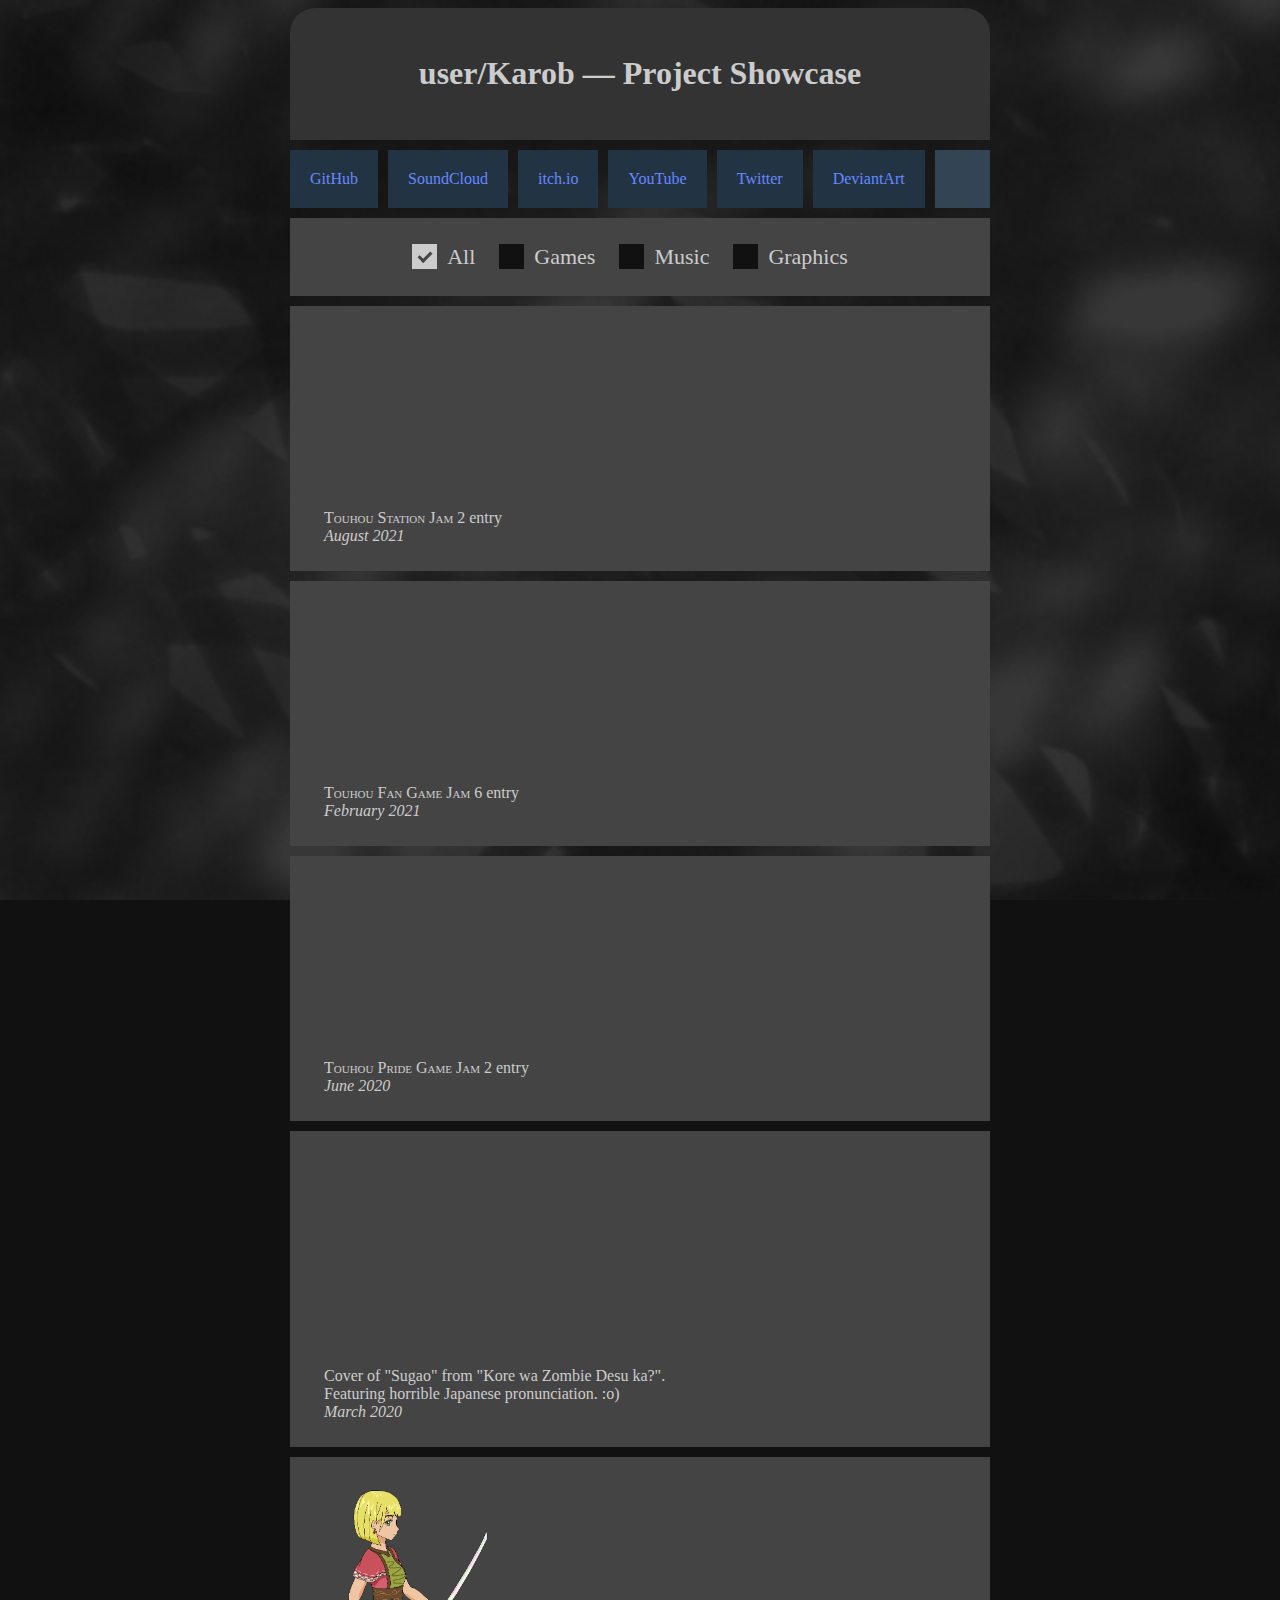
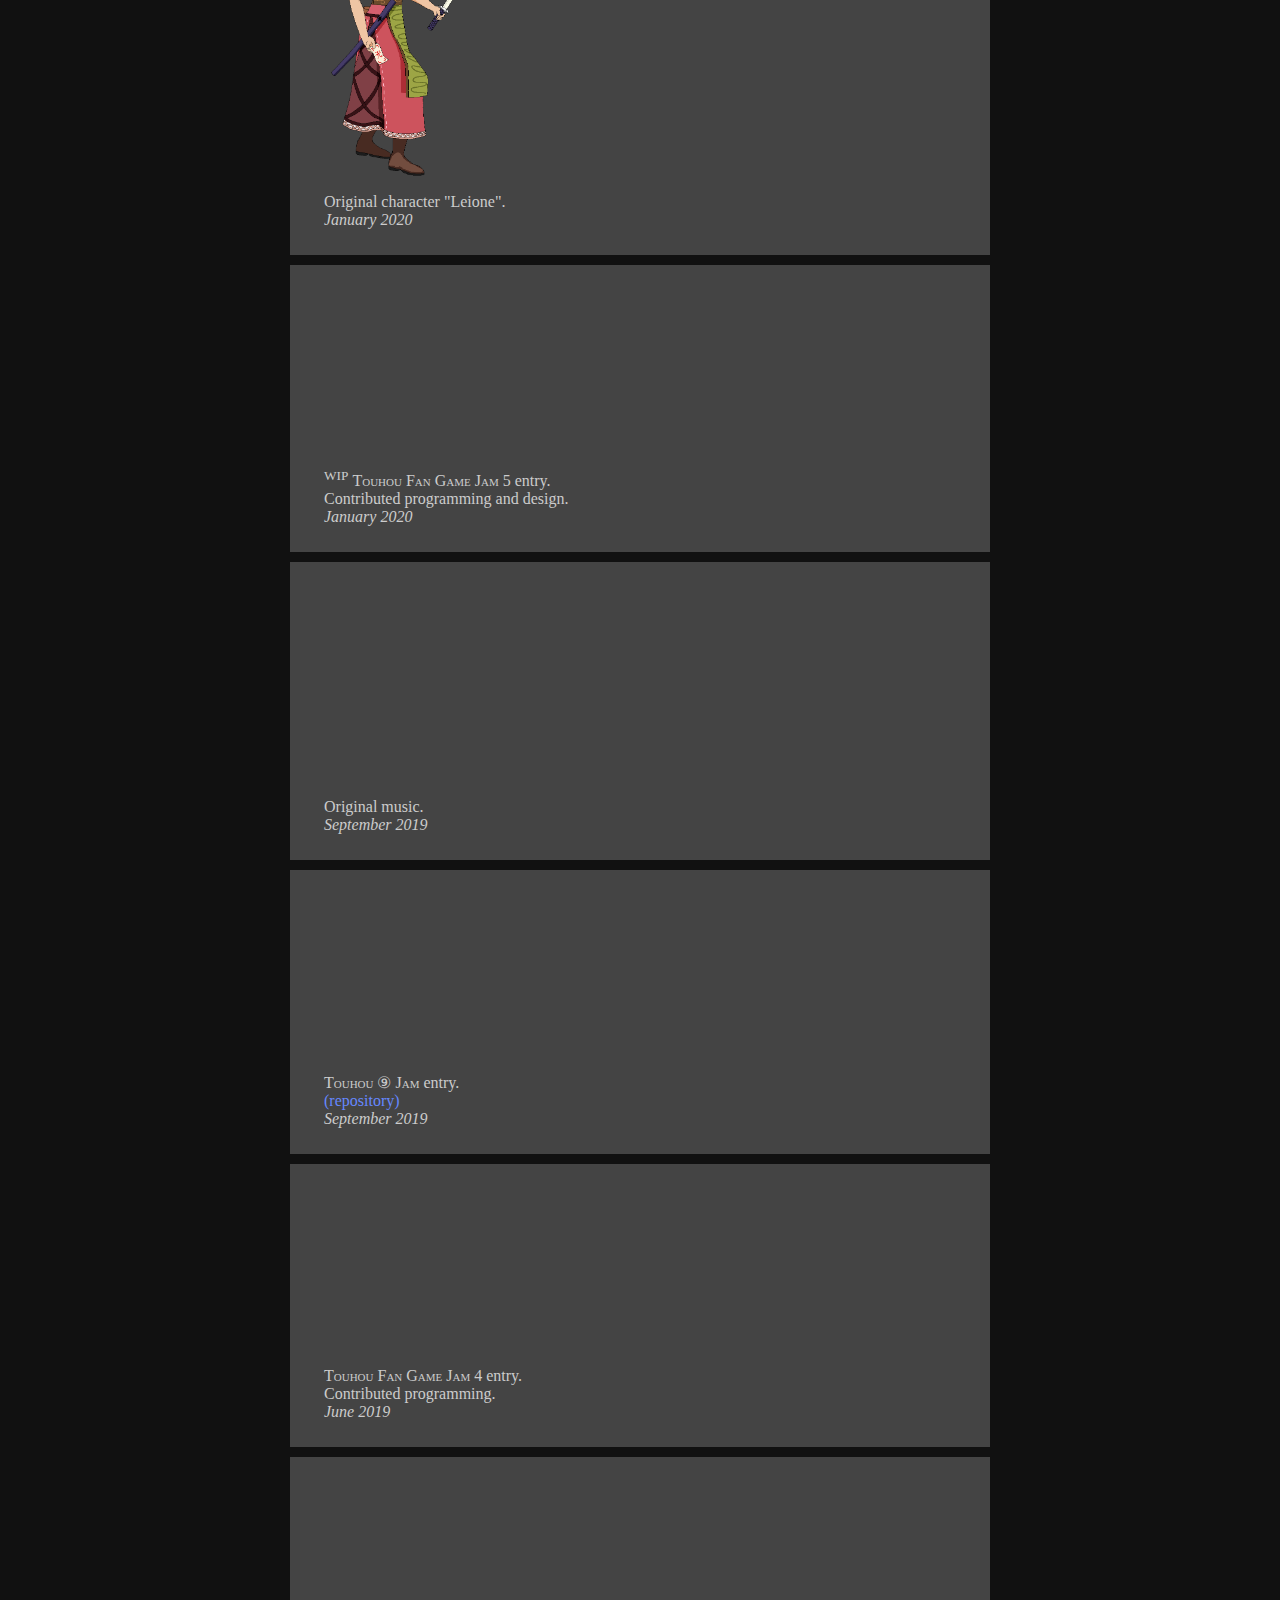
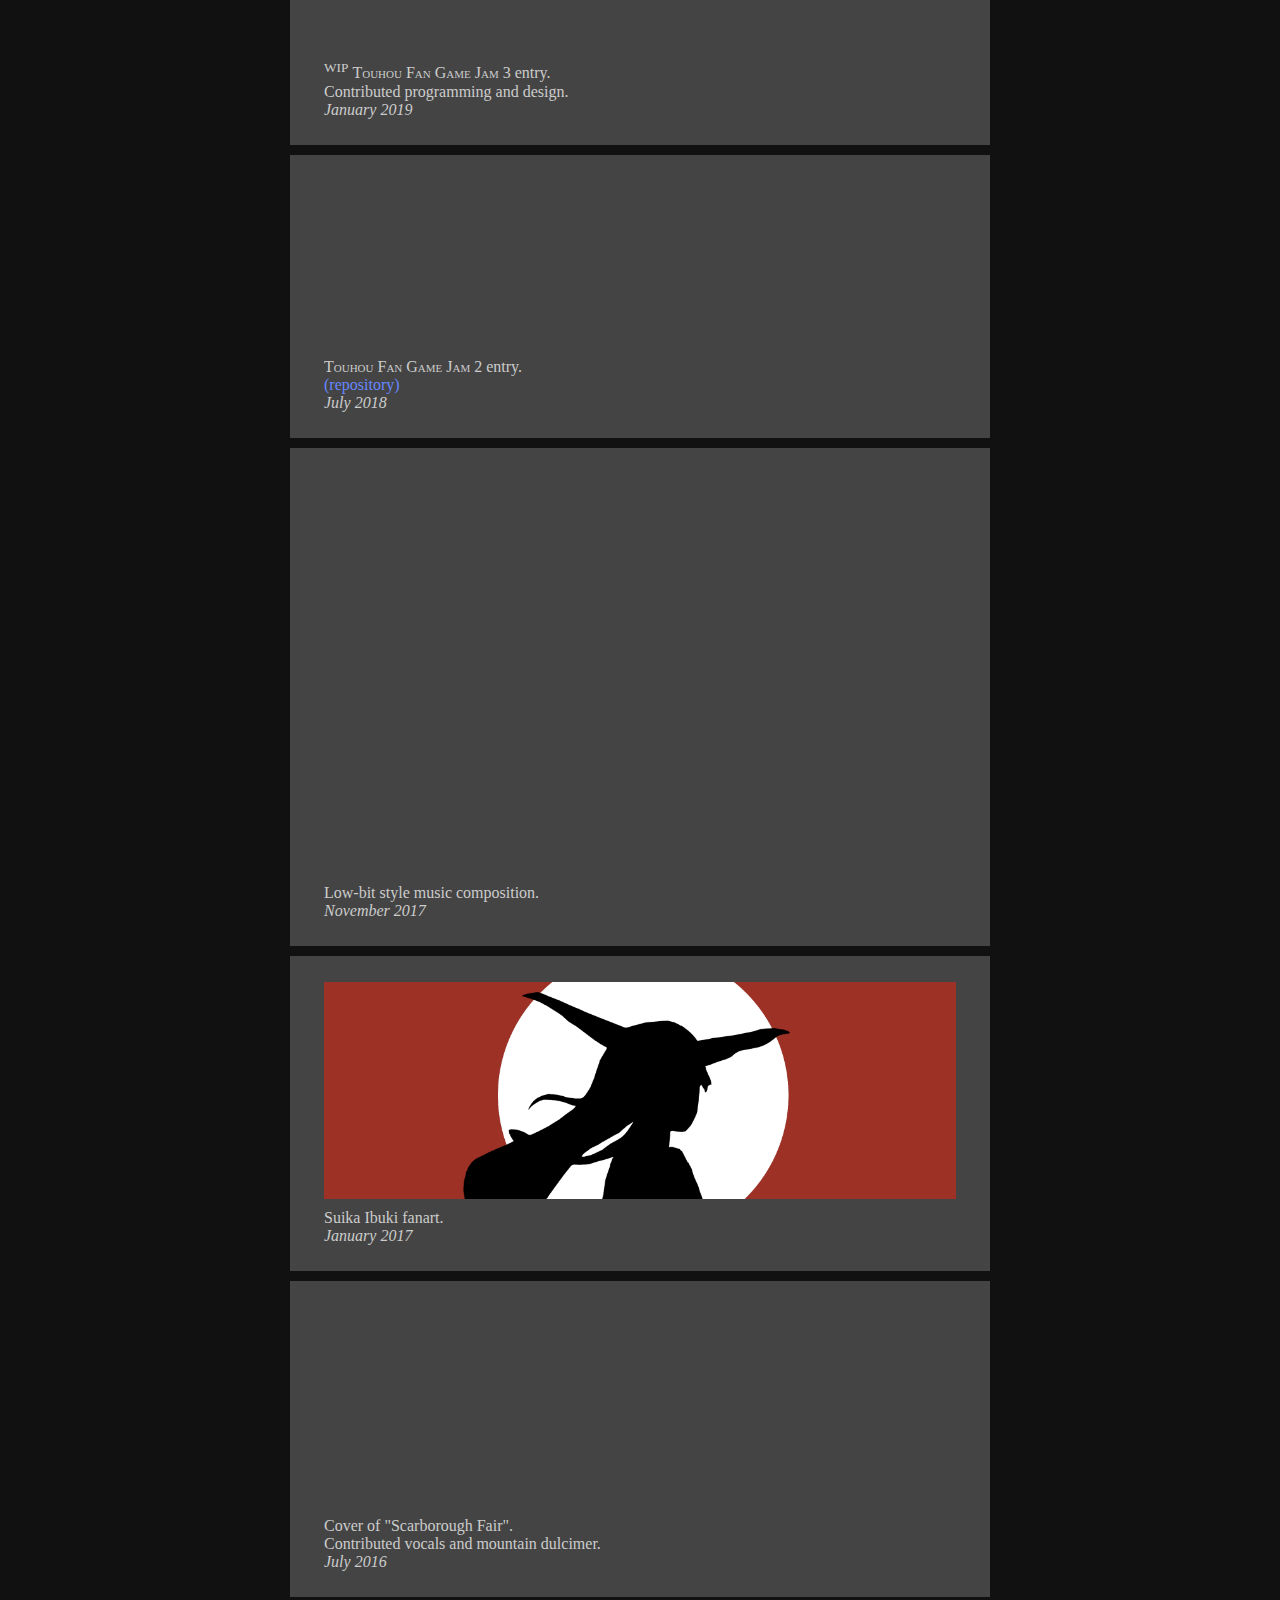
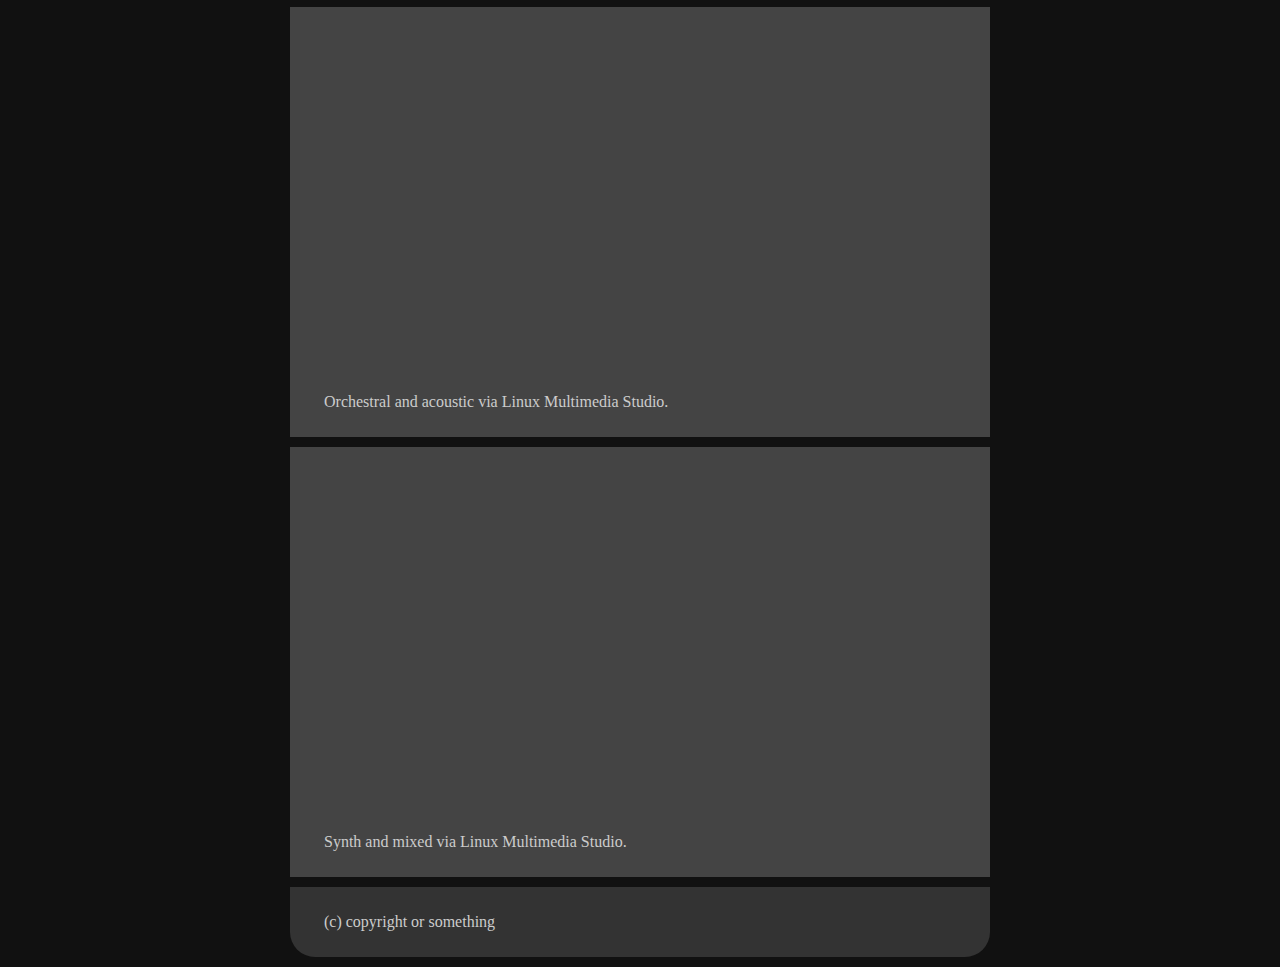
<file: index.html>
<html>
<head>
<meta charset="UTF-8">
<script src="script.js"></script> 
<link rel="stylesheet" href="style.css">
<link rel="stylesheet" href="checkbox.css">
</head>
<body>
    <div class="page pagehead">
        <center><h1>user/Karob &mdash; Project Showcase</h1></center>
    </div>

    <div class="page pagenav">
        <div class="navitem"><a href="https://github.com/Karob2">GitHub</a></div>
        <div class="navitem"><a href="https://soundcloud.com/krichotomy">SoundCloud</a></div>
        <div class="navitem"><a href="https://karob.itch.io/">itch.io</a></div>
        <div class="navitem"><a href="https://www.youtube.com/channel/UC2UiTe-jY0Dj8uRYxDMpMEQ">YouTube</a></div>
        <div class="navitem"><a href="https://twitter.com/krichotomy">Twitter</a></div>
        <div class="navitem"><a href="https://www.deviantart.com/krichotomy">DeviantArt</a></div>
        <div class="navitem navpadding"></div>
    </div>

    <div class="page pagefilter">
        <center>
        <label class="checkitem"> All
            <input type="checkbox" id="all" checked="checked" onchange="filter(this)">
            <span class="checkmark"></span>
        </label>
        <label class="checkitem"> Games
            <input type="checkbox" id="games" onchange="filter(this)">
            <span class="checkmark"></span>
        </label>
        <label class="checkitem"> Music
            <input type="checkbox" id="music" onchange="filter(this)">
            <span class="checkmark"></span>
        </label>
        <label class="checkitem"> Graphics
            <input type="checkbox" id="graphics" onchange="filter(this)">
            <span class="checkmark"></span>
        </label>
        </center>
    </div>

    <!-------->

    <div class="page page-games">
        <iframe src="https://itch.io/embed/1170868" height="167" width="100%" frameborder="0"></iframe>
        <span class="title"><span style="font-variant: small-caps;">Touhou Station Jam 2</span> entry</span>
        <span class="date">August 2021</span>
    </div>

    <div class="page page-games">
        <iframe src="https://itch.io/embed/912528" height="167" width="100%" frameborder="0"></iframe>
        <span class="title"><span style="font-variant: small-caps;">Touhou Fan Game Jam 6</span> entry</span>
        <span class="date">February 2021</span>
    </div>

    <div class="page page-games">
        <iframe src="https://itch.io/embed/677091" height="167" width="100%" frameborder="0"></iframe>
        <span class="title"><span style="font-variant: small-caps;">Touhou Pride Game Jam 2</span> entry</span>
        <span class="date">June 2020</span>
    </div>

    <div class="page page-music">
        <iframe width="100%" height="200" scrolling="no" frameborder="no" allow="autoplay" src="https://w.soundcloud.com/player/?url=https%3A//api.soundcloud.com/tracks/810799438&color=%23000000&auto_play=false&hide_related=false&show_comments=true&show_user=true&show_reposts=false&show_teaser=true&visual=true"></iframe>
        <span class="title">Cover of "Sugao" from "Kore wa Zombie Desu ka?".</span>
        Featuring horrible Japanese pronunciation. :o)
        <span class="date">March 2020</span>
    </div>

    <div class="page page-graphics">
        <a href="img/leione.png"><img src="img/leione.png" height="300"></a>
        <span class="title">Original character "Leione".</span>
        <span class="date">January 2020</span>
    </div>

    <div class="page page-games">
        <iframe src="https://itch.io/embed/551884" height="167" width="100%" frameborder="0"></iframe>
        <span class="title"><sup>WIP</sup> <span style="font-variant: small-caps;">Touhou Fan Game Jam 5</span> entry.</span>
        Contributed programming and design.
        <span class="date">January 2020</span>
    </div>

    <div class="page page-music">
        <iframe width="100%" height="200" scrolling="no" frameborder="no" allow="autoplay" src="https://w.soundcloud.com/player/?url=https%3A//api.soundcloud.com/tracks/689208592&color=%23000000&auto_play=false&hide_related=false&show_comments=true&show_user=true&show_reposts=false&show_teaser=true&visual=true"></iframe>
        <span class="title">Original music.</span>
        <span class="date">September 2019</span>
    </div>

    <div class="page page-games">
        <iframe src="https://itch.io/embed/481457" height="167" width="100%" frameborder="0"></iframe>
        <span class="title"><span style="font-variant: small-caps;">Touhou ⑨ Jam</span> entry.</span>
        <a href="https://github.com/Karob2/flash-freeze">(repository)</a>
        <span class="date">September 2019</span>
    </div>

    <div class="page page-games">
        <iframe src="https://itch.io/embed/440987" height="167" width="100%" frameborder="0"></iframe>
        <span class="title"><span style="font-variant: small-caps;">Touhou Fan Game Jam 4</span> entry.</span>
        Contributed programming.
        <span class="date">June 2019</span>
    </div>

    <div class="page page-games">
        <iframe src="https://itch.io/embed/355873" height="167" width="100%" frameborder="0"></iframe>
        <span class="title"><sup>WIP</sup> <span style="font-variant: small-caps;">Touhou Fan Game Jam 3</span> entry.</span>
        Contributed programming and design.
        <span class="date">January 2019</span>
    </div>

    <div class="page page-games">
        <iframe src="https://itch.io/embed/279663" height="167" width="100%" frameborder="0"></iframe>
        <span class="title"><span style="font-variant: small-caps;">Touhou Fan Game Jam 2</span> entry.</span>
        <a href="https://github.com/Karob2/sakata-mountain">(repository)</a>
        <span class="date">July 2018</span>
    </div>

    <div class="page page-music">
        <iframe width="100%" height="200" scrolling="no" frameborder="no" allow="autoplay" src="https://w.soundcloud.com/player/?url=https%3A//api.soundcloud.com/tracks/379788620&color=%23000000&auto_play=false&hide_related=false&show_comments=true&show_user=true&show_reposts=false&show_teaser=true&visual=true"></iframe>

        <iframe width="100%" height="200" scrolling="no" frameborder="no" allow="autoplay" src="https://w.soundcloud.com/player/?url=https%3A//api.soundcloud.com/tracks/379788629&color=%23000000&auto_play=false&hide_related=false&show_comments=true&show_user=true&show_reposts=false&show_teaser=true&visual=true"></iframe>
<!--
        <iframe width="100%" height="200" scrolling="no" frameborder="no" allow="autoplay" src="https://w.soundcloud.com/player/?url=https%3A//api.soundcloud.com/playlists/416057549&color=%23000000&auto_play=false&hide_related=false&show_comments=true&show_user=true&show_reposts=false&show_teaser=true&visual=true"></iframe>
    -->
        <span class="title">Low-bit style music composition.</span>
        <span class="date">November 2017</span>
    </div>

    <div class="page page-graphics">
        <a href="img/suika.png"><img src="img/suika_preview.png"></a>
        <span class="title">Suika Ibuki fanart.</span>
        <span class="date">January 2017</span>
    </div>

    <div class="page page-music">
        <iframe width="100%" height="200" scrolling="no" frameborder="no" allow="autoplay" src="https://w.soundcloud.com/player/?url=https%3A//api.soundcloud.com/tracks/275196060&color=%23000000&auto_play=false&hide_related=false&show_comments=true&show_user=true&show_reposts=false&show_teaser=true&visual=true"></iframe>
        <span class="title">Cover of "Scarborough Fair".</span>
        Contributed vocals and mountain dulcimer.
        <span class="date">July 2016</span>
    </div>

    <div class="page page-music">
        <iframe width="100%" height="350" scrolling="no" frameborder="no" allow="autoplay" src="https://w.soundcloud.com/player/?url=https%3A//api.soundcloud.com/playlists/565654506&color=%23000000&auto_play=false&hide_related=false&show_comments=true&show_user=true&show_reposts=false&show_teaser=true&visual=true"></iframe>
        <span class="title">Orchestral and acoustic via Linux Multimedia Studio.</span>
    </div>

    <div class="page page-music">
        <iframe width="100%" height="350" scrolling="no" frameborder="no" allow="autoplay" src="https://w.soundcloud.com/player/?url=https%3A//api.soundcloud.com/playlists/565656396&color=%23000000&auto_play=false&hide_related=false&show_comments=true&show_user=true&show_reposts=false&show_teaser=true&visual=true"></iframe>
        <span class="title">Synth and mixed via Linux Multimedia Studio.</span>
    </div>

    <div class="page pagefoot">
        (c) copyright or something
    </div>

    <script>pageload()</script>
</body>
</html>
</file>
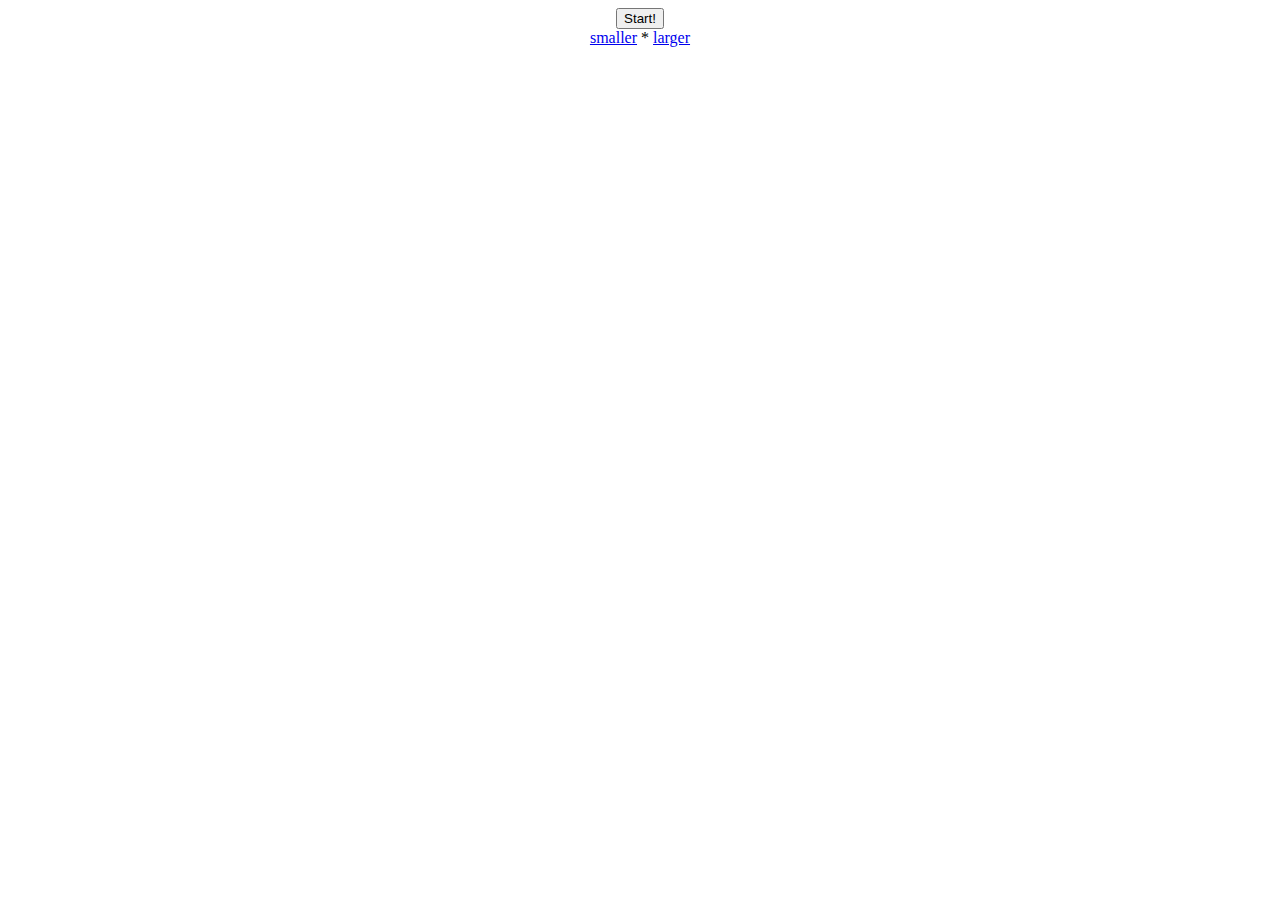
<file: oddtide/index.html>
<!doctype html>
<html>
<head>
    <meta charset="utf-8">
    <title>Hello World</title>
</head>
<script src="pixi/pixi.min.js"></script>
<script src="pixi/pixi-sound.js"></script>
<script src="script/input.js"></script>
<script src="script/scene_menu.js"></script>
<script src="script/scene_level.js"></script>
<body>
    <div>
        <center>
            <button type="button" id="cmd_start" onclick="startGame()">Start!</button>
            <div id="gamebox"></div>
            <a id="cmd_smaller" href="javascript:void(0);">smaller</a>
            *
            <a id="cmd_larger" href="javascript:void(0);">larger</a>
        </center>
    </div>
    <script>
        function shrinkGame() {
            if (gameProperties.scale > 0.5) gameProperties.scale -= 0.5;
            setGameSize();
        }
        function growGame() {
            if (gameProperties.scale < 4) gameProperties.scale += 0.5;
            setGameSize();
        }
        function startGame() {
            document.getElementById("gamebox").appendChild(app.view);
            setGameSize();
            //window.onresize = resize;
            load(0);
            var btn = document.getElementById("cmd_start");
            btn.parentElement.removeChild(btn);
        }
        document.getElementById("cmd_smaller").addEventListener('click', shrinkGame, false);
        document.getElementById("cmd_larger").addEventListener('click', growGame, false);
    </script>
    <script src="script/main.js"></script>
</body>
</html>
</file>
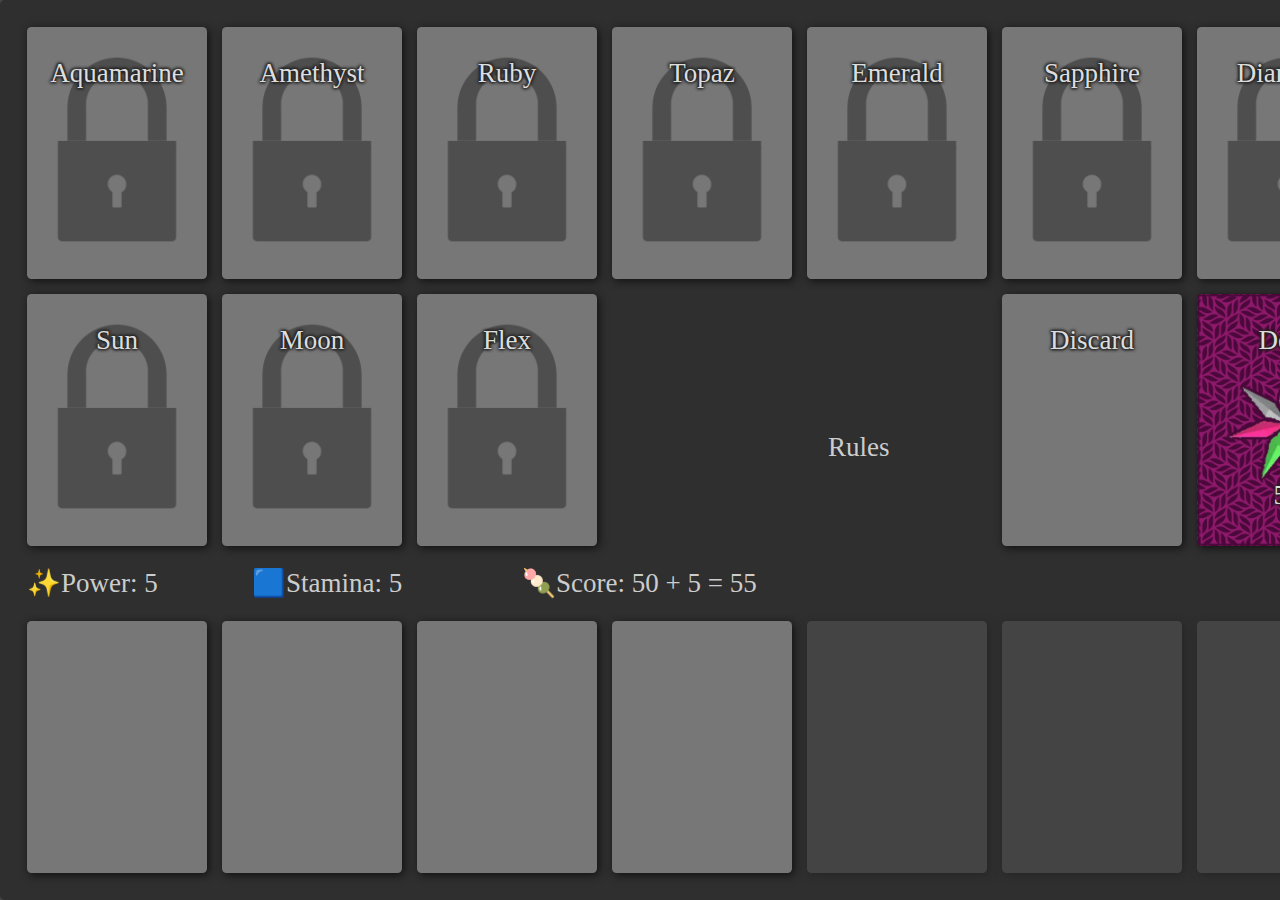
<file: prj/baniracards/index.html>
<!DOCTYPE html>
<html>
<head>
    <title>BaniraCards</title>
    <meta charset="UTF-8">
    <script src="script.js" type="text/javascript"></script> 
    <link rel="stylesheet" href="style.css" title="style">
    <style title="overrides"></style>
</head>
<body onload="onPageLoad()" style="background-color: #444; color: #ccc;">
    <div id="main" class="board">
        <div class="slot field" id="slot-aquamarine"><br/>Aquamarine</div>
        <div class="slot field" id="slot-amethyst"><br/>Amethyst</div>
        <div class="slot field" id="slot-ruby"><br/>Ruby</div>
        <div class="slot field" id="slot-topaz"><br/>Topaz</div>
        <div class="slot field" id="slot-emerald"><br/>Emerald</div>
        <div class="slot field" id="slot-sapphire"><br/>Sapphire</div>
        <div class="slot field" id="slot-diamond"><br/>Diamond</div>
        <div class="cost field-cost">0</div>
        <div class="cost field-cost">0</div>
        <div class="cost field-cost">0</div>
        <div class="cost field-cost">0</div>
        <div class="cost field-cost">0</div>
        <div class="cost field-cost">0</div>
        <div class="cost field-cost">0</div>
        <br/>
        <div class="slot field" id="slot-sun"><br/>Sun</div>
        <div class="slot field" id="slot-moon"><br/>Moon</div>
        <div class="slot field" id="slot-free"><br/>Flex</div>
        <!-- <div class="slot field" id="slot-special"><br/>???</div> -->
        <div class="cost field-cost">0</div>
        <div class="cost field-cost">0</div>
        <div class="cost field-cost">0</div>
        <!-- <div class="cost field-cost">0</div> -->
        <div class="slot discard" id="slot-discard"><br/>Discard</div>
        <div class="slot deck" id="slot-deck"><br/>Deck</div>
        <br/>
        <div class="slot hand"></div>
        <div class="slot hand"></div>
        <div class="slot hand"></div>
        <div class="slot hand"></div>
        <div class="slot hand"></div>
        <div class="slot hand"></div>
        <div class="slot hand"></div>
        <div class="cost hand-cost">0</div>
        <div class="cost hand-cost">0</div>
        <div class="cost hand-cost">0</div>
        <div class="cost hand-cost">0</div>
        <div class="cost hand-cost">0</div>
        <div class="cost hand-cost">0</div>
        <div class="cost hand-cost">0</div>
        <br/>
        <div class="scoreboard" id="score-points">Points</div>
        <div class="scoreboard" id="score-stamina">Stamina</div>
        <div class="scoreboard" id="score-turn">Turn</div>
        <div class="addon" id="hand-surplus">+0</div>
        <div class="command hidden" id="end-turn">⚠ Boost ⚠</div>
        <!-- <div class="command" id="draw-card">Draw</div> -->
        <div class="command" id="show-rules">Rules</div>
        <div class="slot hidden" id="slot-drag"></div>
        <br/>
        <div class="hidden" id="rules">
            <h1>Rules</h1>
            <div class="scrollbox">
                <h2>TL;DR</h2>
                <p><ul>
                    <li>Use ⭐points to unlock increasingly expensive slots.</li>
                    <li>Use 🟦stamina to play cards onto matching slots. Try to fill all the slots.</li>
                    <li>Cards can be played onto higher rarity cards, with cost depending on the rarity. Shiny counts as any rarity.</li>
                    <li>Playing a card gives you the ⭐points, ♻️card draws, and 🟦stamina listed on the card.</li>
                    <li>You can boost for ⭐points and 🟦stamina, draw more cards, and discard, but all of these decrease your score.</li>
                </ul></p>

                <h2>Intro & Goal</h2>
                <p>In this game, you draw and play cards to try to cover up all ten field slots. As each slot only matches certain cards, and the cost of play increases over time, you have to carefully manage your resources. Once you have covered the field, the game presents your final score and the last card you played.</p>
                <p>The game board is split into field (at the top), hand (at the bottom), and draw and discard to the right. You start with a deck of 50 cards, 4 of which are dealt into your hand. You also start with 1 ⭐point, 1 🟦stamina, and a score of 50.</p>
                <div class="tnote">The mechanics are significantly adjusted from Woody's proposal as I was basically balancing the game as I was building it and kind of just kept going lol. In these notes, I provide reasoning for the changes and features present in this version. We can also experiment with something closer to the original.<br/><br/>My biggest concern about this game is that people will not want to engage with all the numbers management. I tried to make the visual presentation more intuitive and less Microsoft Excel the Game, but it's still kind of annoying all the numbers popping up all over the place.</div>

                <h2>Scoring Summary</h2>
                <p>You start the game with a 🍡score of 50. Each action you take affects your score, and you cannot perform an action that would make your score go negative. Try and have the highest score you can when you reach the goal!
                <ul>
                    <li>Unlocking Slots - nothing</li>
                    <li>Playing Cards - gain 4 score for shiny, 8 score for other rarities</li>
                    <li>Manually Drawing Cards - lose 2 score</li>
                    <li>Discarding - lose 1 score</li>
                    <li>Boosting - lose 10 score</li>
                </ul></p>
                <div class="tnote">Woody's idea was for score to be the number of turns taken. I thought if we want this to be competitive, then the score could be more granular. The scoring system I have here rewards you for playing more cards and for doing more with less. It seems like an expected range for final score of good play is between 50 and 100, but that could be wrong.<br/><br/>Shinies give less score than other rarities because they act as wild cards, helping you stack more and get more score from other cards. They needed a downside or else you would always want to put all your shinies in every deck, and you'd have a big advantage for it.</div>

                <h2>Unlocking Slots</h2>
                <p>Before you can play cards onto the field, slots have to be unlocked. The first time costs 1 ⭐point, and the cost increases by 1 each time.</p>
                <div class="tnote">Slot unlocking cost increase is linear instead of quadratic. The cost rises above the resources granted from cards plenty quickly enough.</div>

                <h2>Playing Cards</h2>
                <p>Cards can be played onto field slots that match their element (e.g. Amethyst) or type (e.g. Sun). There is also a free slot that any card can be played on. When you play a card from your hand onto a field slot, you gain all the ⭐points, 🟦stamina, and ♻️card draws shown on the card you played. Playing cards onto the field increases your 🍡score by 4 for shinies, and 8 for all other rarities.</p>
                <p><i>*You may notice there is no slot for Star type cards. Sun and Moon cards have stats totaling to 8. Star cards are less versatile to play, but have stats totaling to 10, so their rewards are greater.</i></p>
                <p><i>*You may come across cards with negative stats. These remove those resources instead of giving them! You cannot play a card that would make your ⭐points or 🟦stamina go negative. When ♻️card draws is negative, cards are removed from your hand (right to left) and then your deck as needed.</i></p>
                <div class="tnote">In this version, there is no special slot and pets are not used.</div>

                <h3>Empty Slot</h3>
                <p>Playing a card on an empty slot costs 1 🟦stamina the first time, and 1 more each time after.</p>
                <div class="tnote">This idea has no "turns", and there is no way to reset the cost to play in an empty slot, so it gets pretty expensive. This makes stacking on top of other cards all the more important for building up resources, as stacking onto high rarity cards is pretty cheap.</div>

                <h3>Stacking</h3>
                <p>You can also play a card onto an occupied field slot. Sometimes this is the best way to get more ⭐points, 🟦stamina, or ♻️card draws. A card can only be stacked onto a lower rarity card. Shiny cards are wild cards that can act as any rarity. The 🟦stamina cost to stack onto a card depends on the rarity of that card:
                <ul>
                    <li>Rainbow - 0🟦 (free!)</li>
                    <li>Gold - 3🟦</li>
                    <li>Silver - 6🟦</li>
                    <li>Bronze - 9🟦</li>
                    <li>Shiny - 4🟦</li>
                </ul></p>
                <div class="tnote">This is opposite to the suggested rarity order because I wanted rainbows to feel powerful. Stacks starting with higher rarities have more potential for growth and more rewarding followup plays. Stacks kind of dead-end at bronze, but you can start them all over if you have a shiny, which is pretty powerful.<br/><br/>The cost of rainbow's power is that you need lower rarities to make use of that power, and that rainbows can only be played on empty slots or stacked onto shiny cards. The cost of shiny's power is that they directly give less score.</div>

                <h2>Drawing</h2>
                <p>You have a deck of 50 cards to play the game with, with 4 automatically drawn at the start. Drawn cards go into your hand. Your hand can hold 7 cards. Any cards you draw while your hand is full go into overflow, and will automatically enter your hand whenever there is free space.</p>
                <p>Cards are automatically drawn when you play cards that have ♻️draw stats. If you aren't getting enough cards normally, you can manually draw cards from the deck, but this reduces your 🍡score by 2.</p>
                <div class="tnote">The overflow system exists because, with current card stats and game balance, it's pretty easy to just keep getting more and more cards past a hand size of seven. Some cards even have a draw stat of eight! Another option would be for draw stat to give you draw points instead of directly giving you cards. And you can use draw points to manually draw without penalty. But that's more work for the player with no practical difference in the end.</div>

                <h2>Discarding</h2>
                <p>Cards in the hand may be freely discarded. This reduces your 🍡score by 1.</p>
                <div class="tnote">Discarding is very important for you to rummage through your hand/deck and find cards more suited to the current board.</div>

                <h2>Boosting</h2>
                <p>Sometimes you may have trouble keeping up with the increasing costs to unlock slots and play cards. For this, you can use the boost, which will grant you 2 ⭐points and 2 🟦stamina. Beware that boosting reduces your 🍡score by 10!</p>
                <div class="tnote">The reward and penalty for boosting might need to be adjusted, though this is meant as a last resort when you run out of valid moves. This is basically the replacement for the original "end turn" idea, substituting the stamina cost reduction with a stamina bonus. In the old system, you could guarantee yourself a score of 10 by ending the turn after every move to reset the stamina cost.</div>

                <h2>Game Over</h2>
                <p>There is no game over event, but it is possible to get stuck unable to play if you don't have enough points, stamina, cards, or even score.</p>
                <div class="tnote">I was designing this while imagining a system where players could do endless practice runs of the game, but only one (or maybe up to three retries) real run per week. If they game over, their final score is zero, but they still get participation credit. The weekly prizes could be (1) top ranked places prizes, (2) prizes for anybody who scored above a certain score or at least won the game, (3) participation prizes for anyone who won or gamed over.</div>
            </div>
            <br/>
            <button onclick="document.getElementById('rules').classList.add('hidden');">Close</button>
        </div>
    </div>
</body>
</html>
</file>
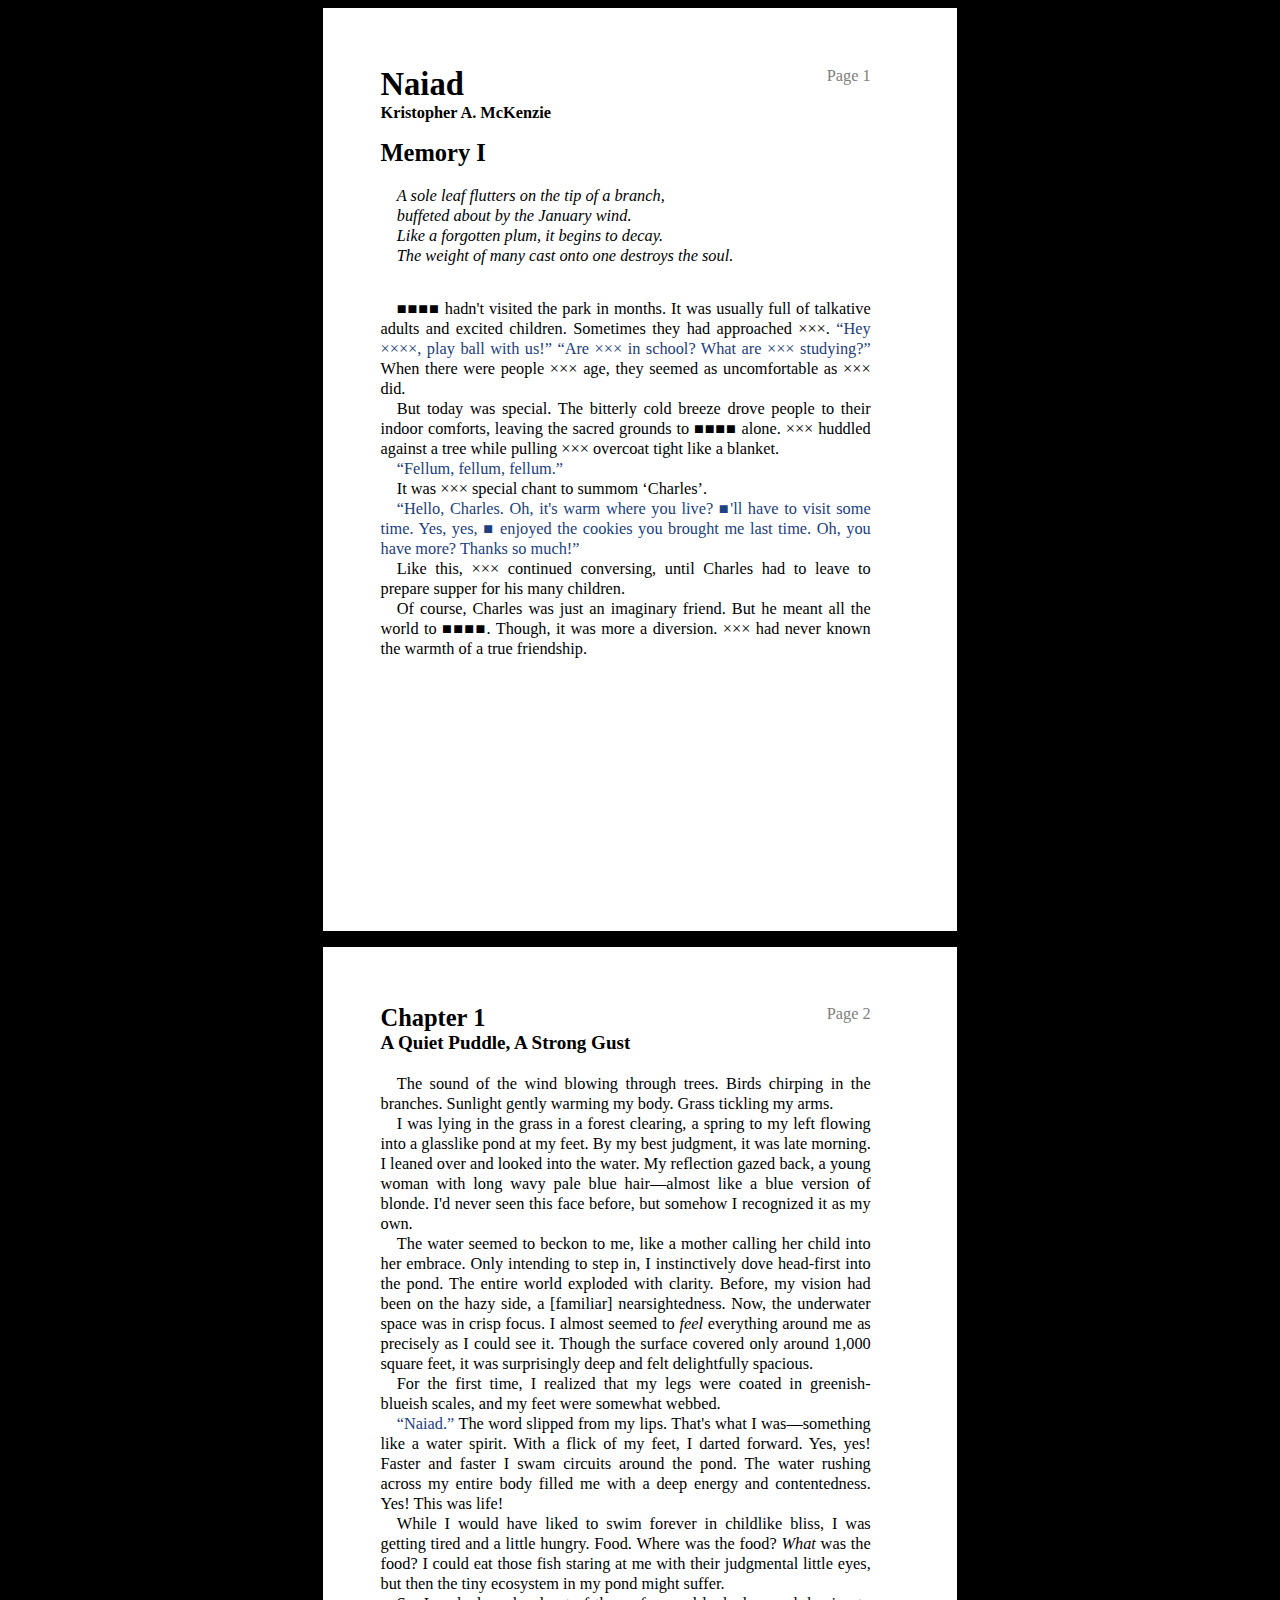
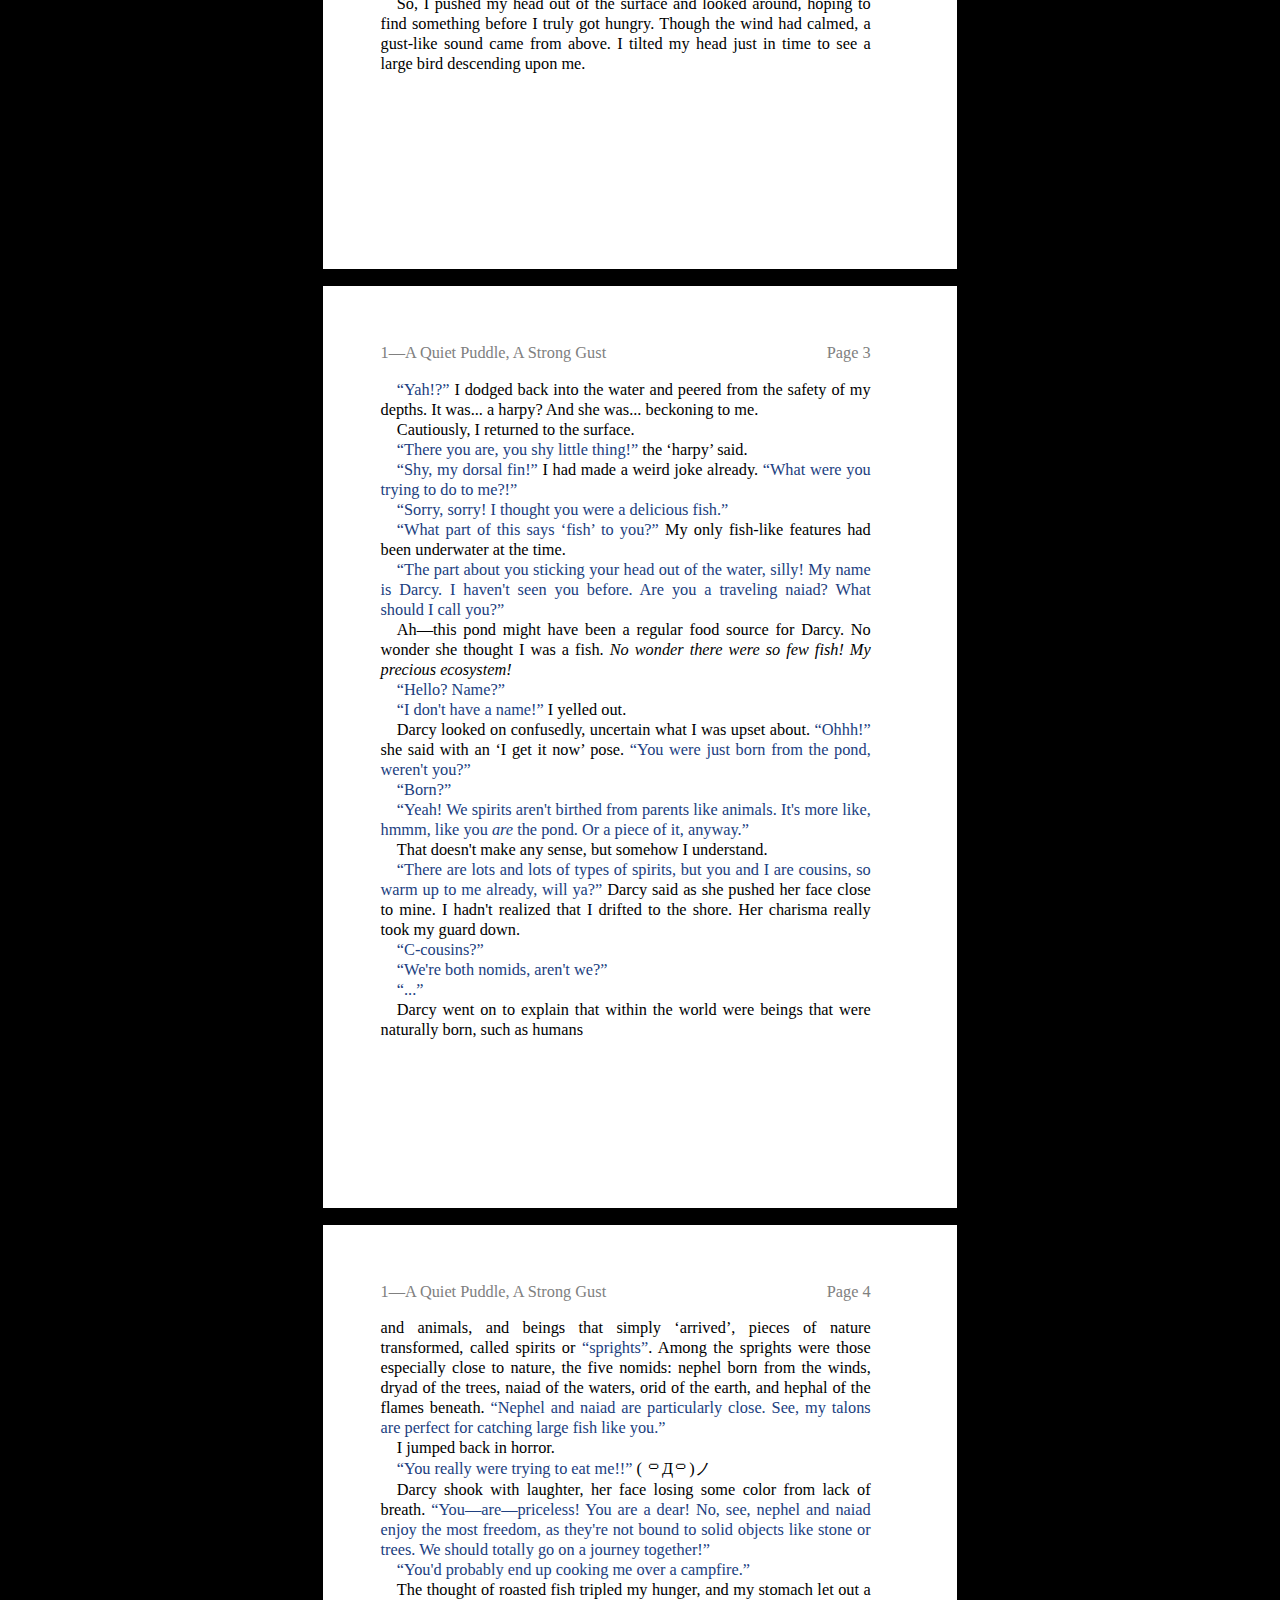
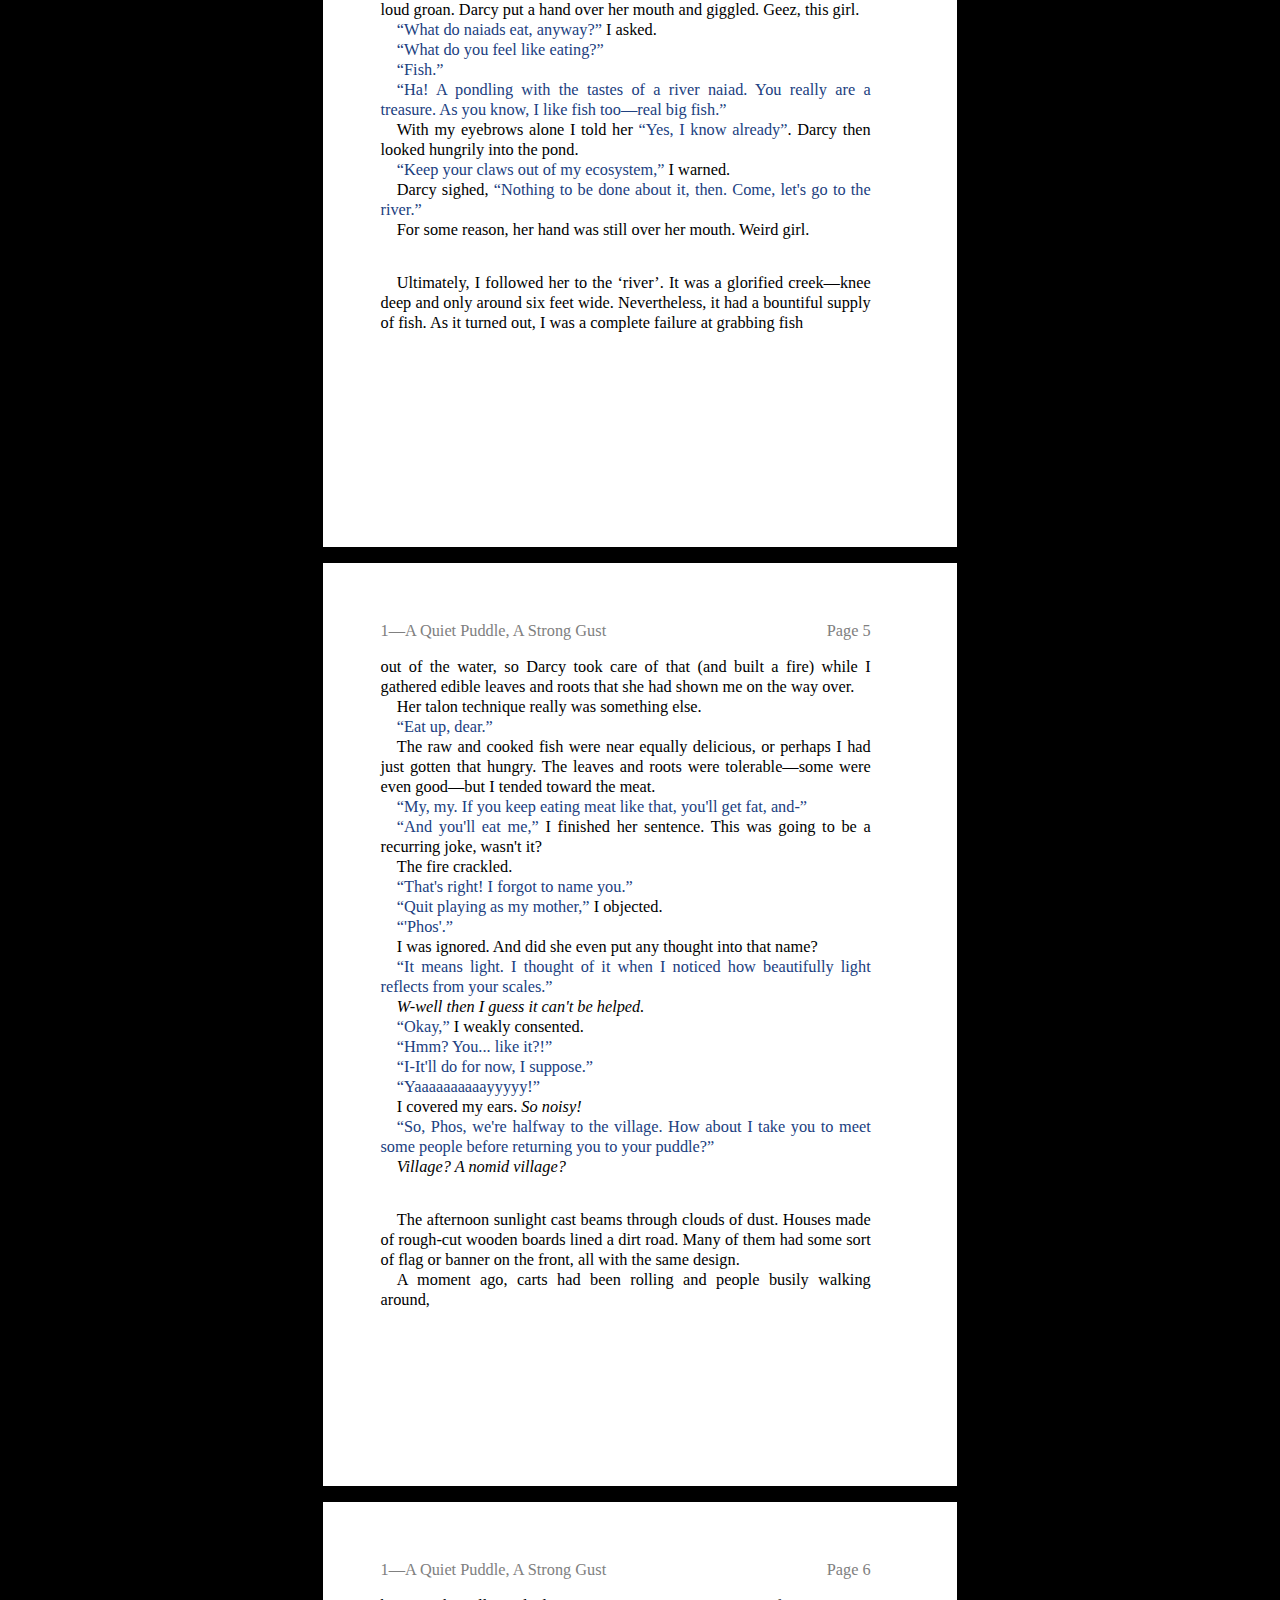
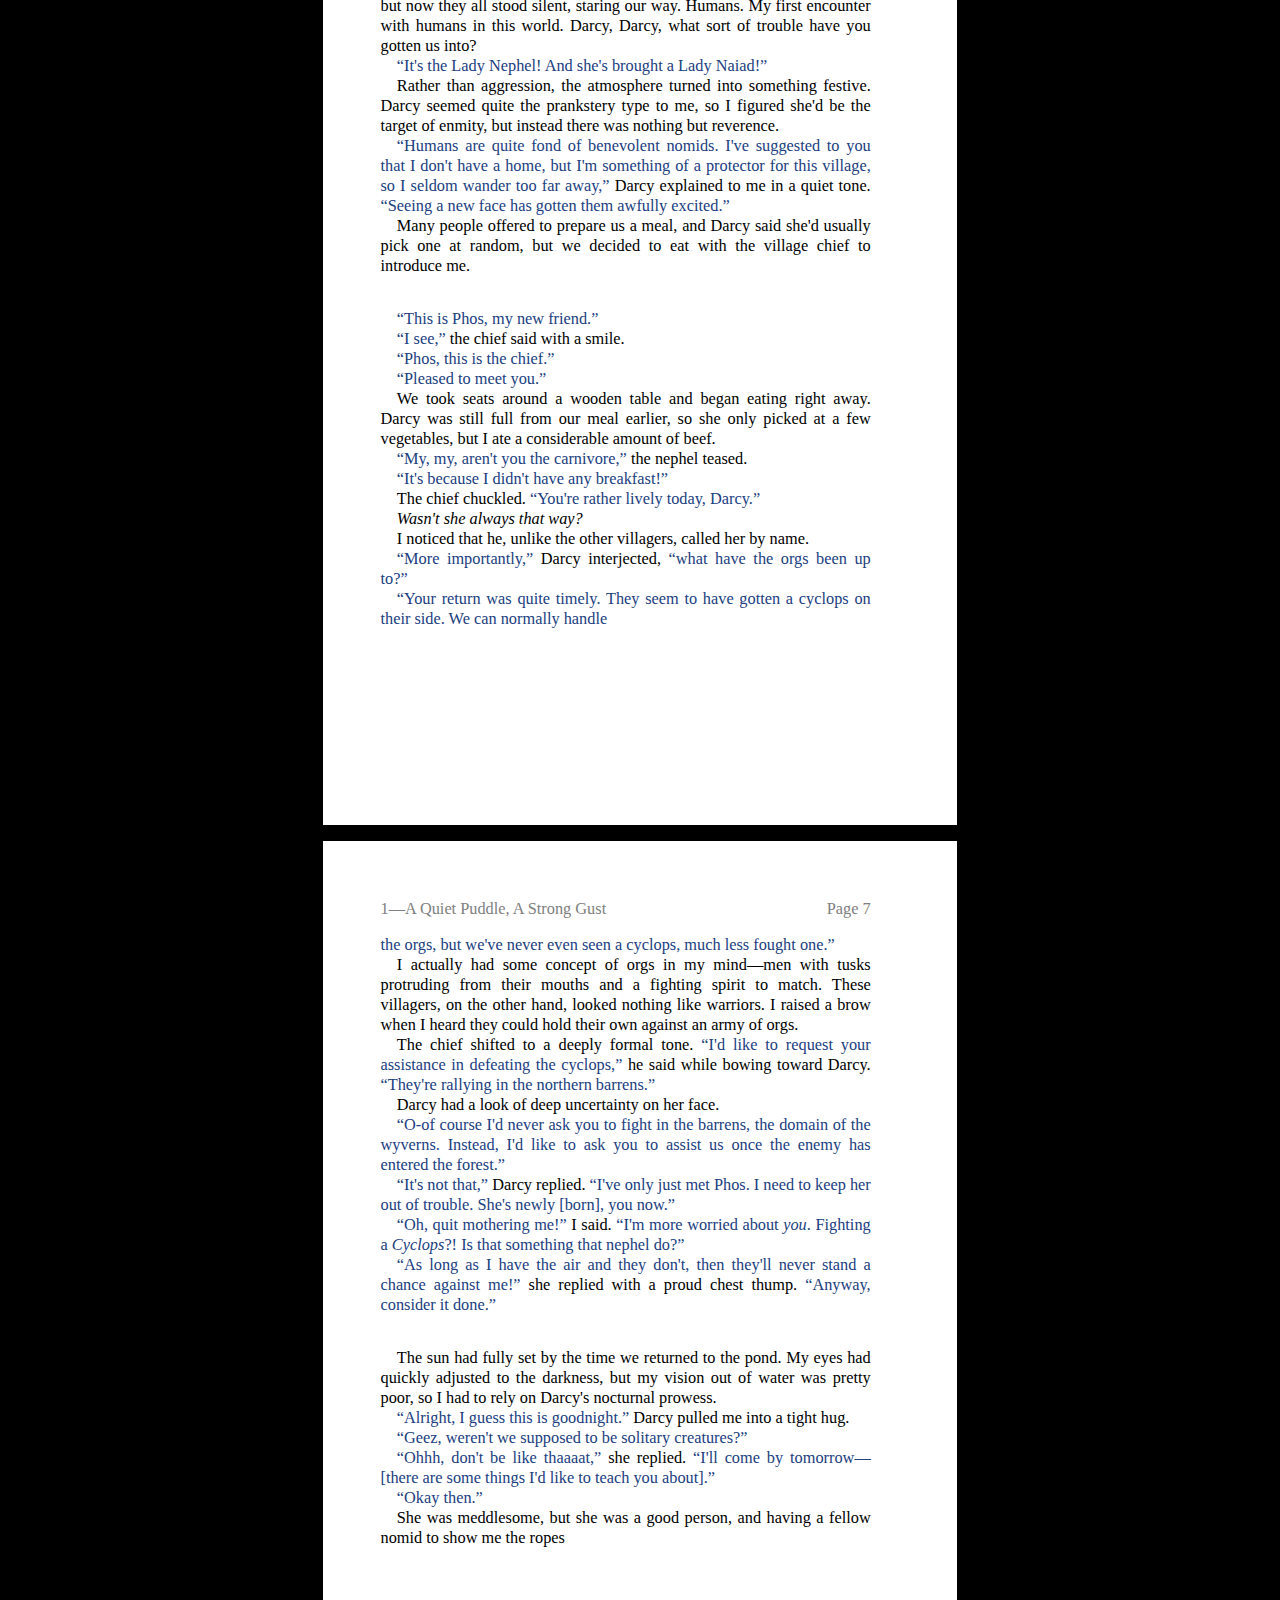
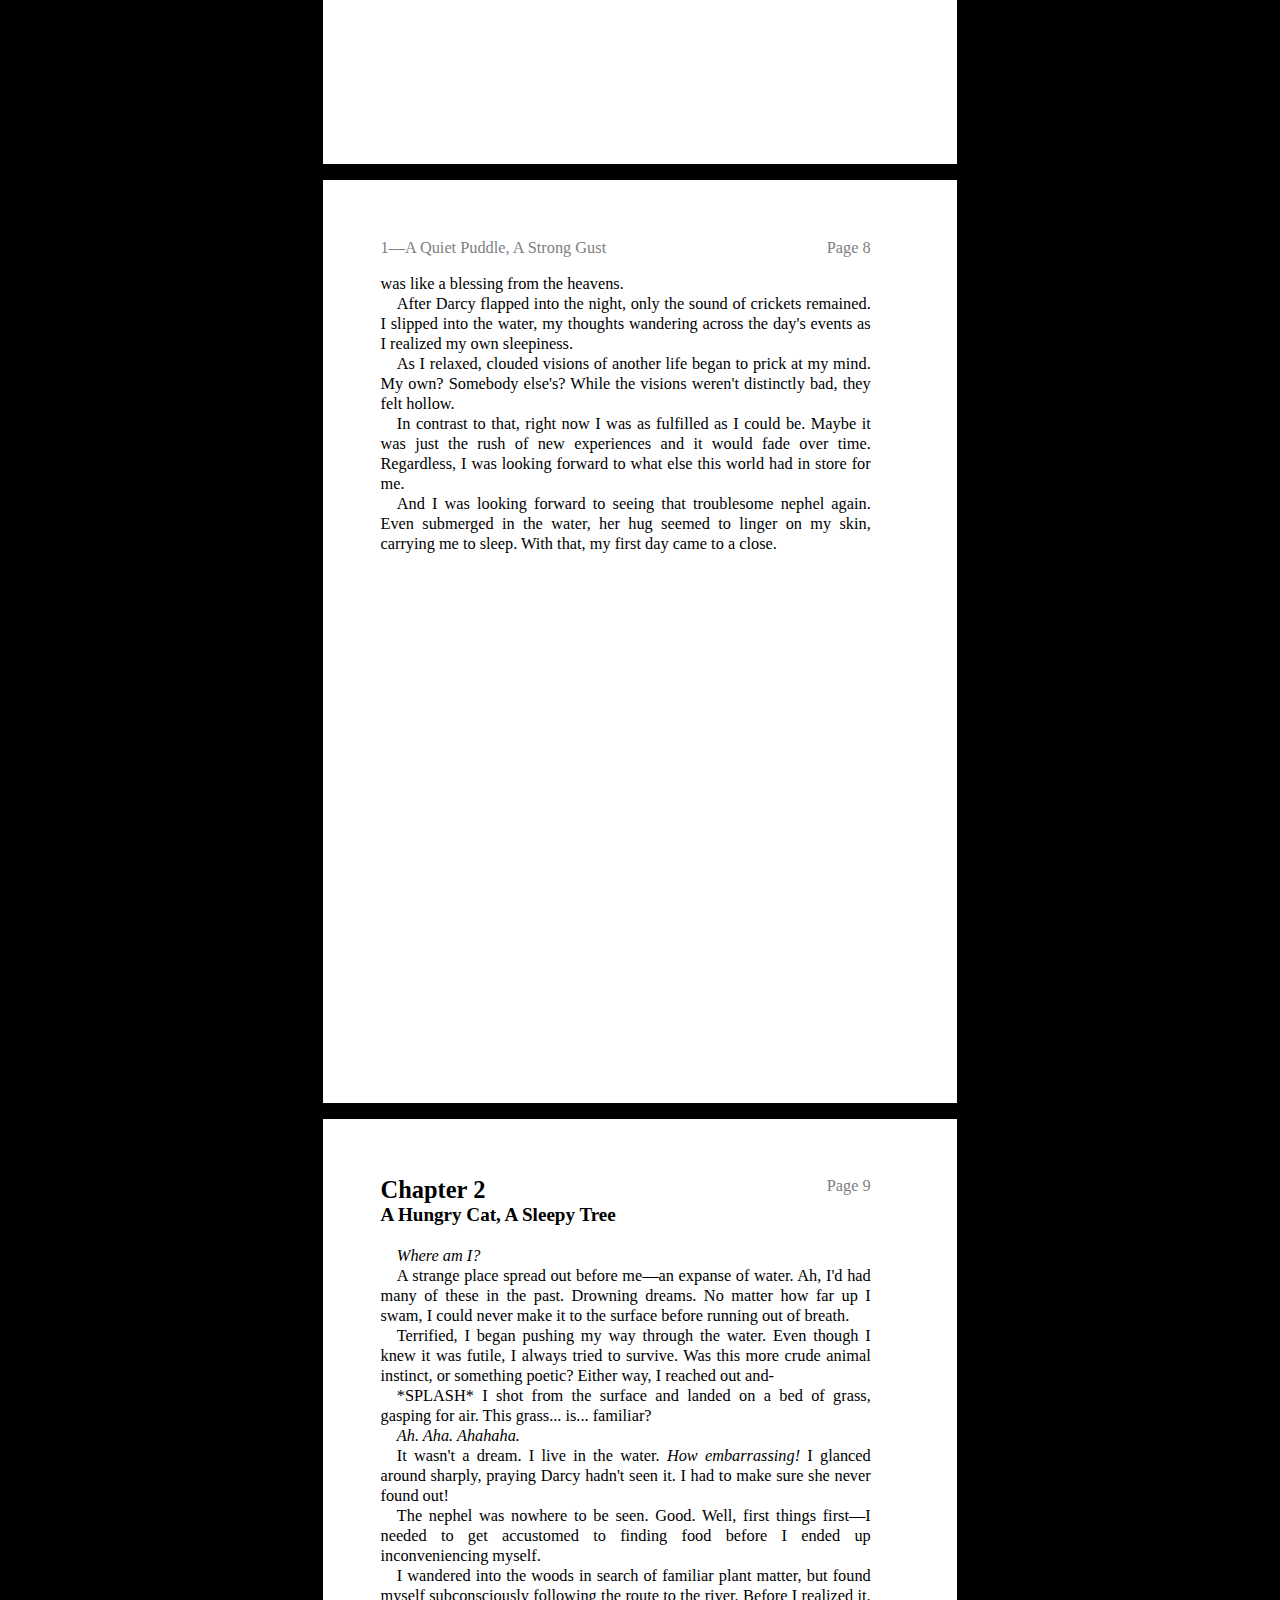
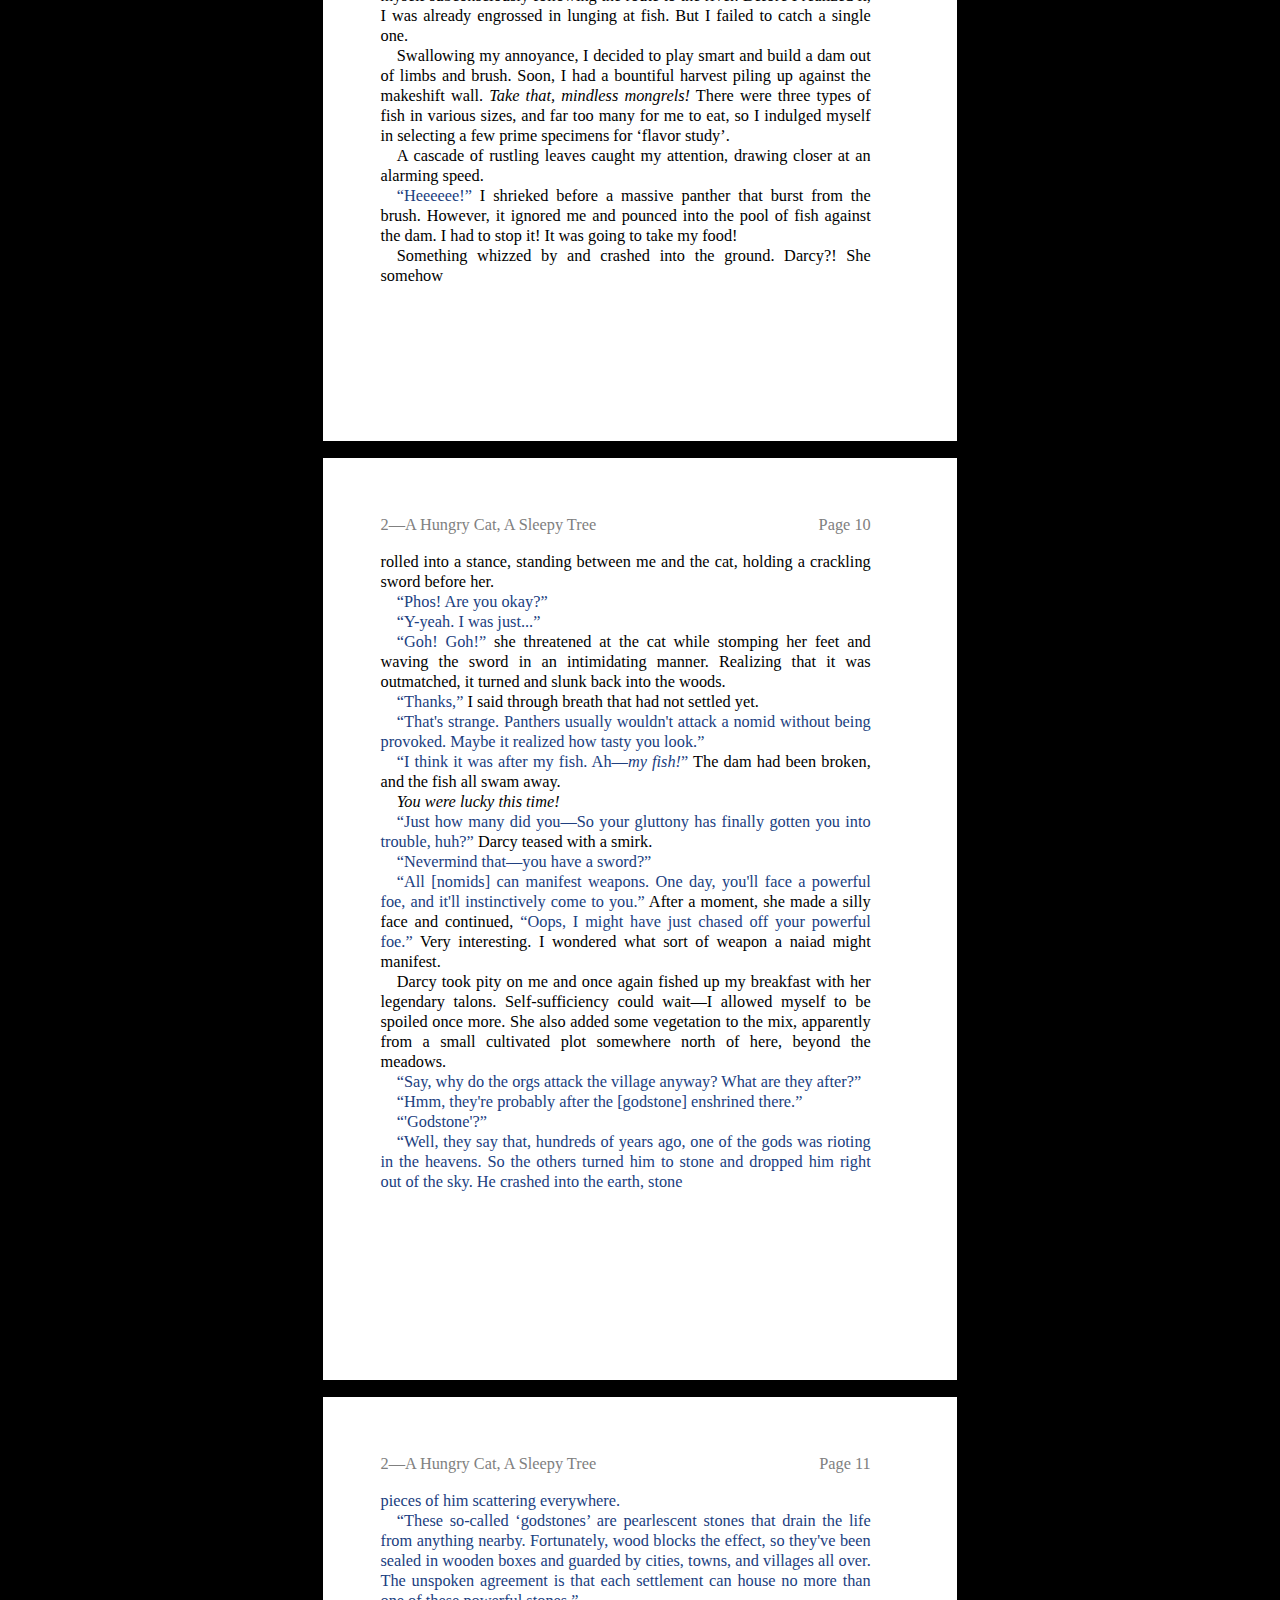
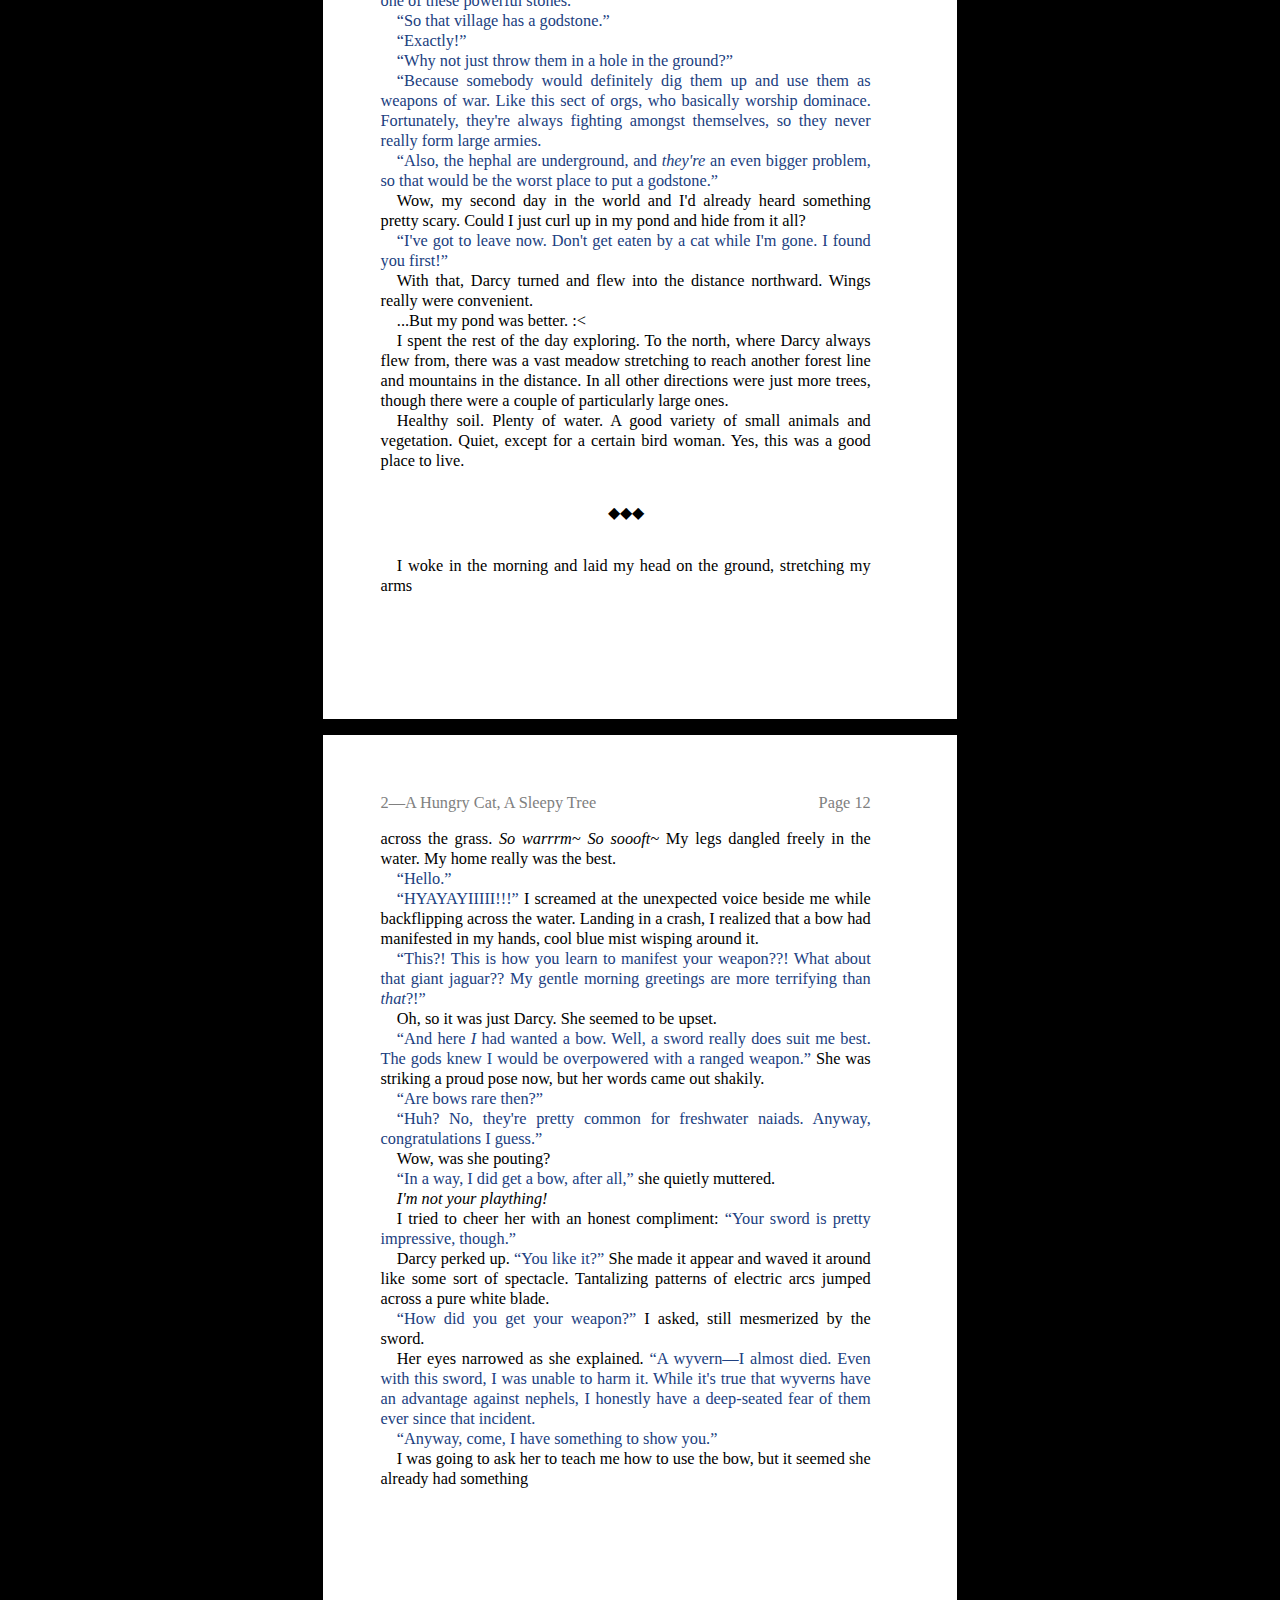
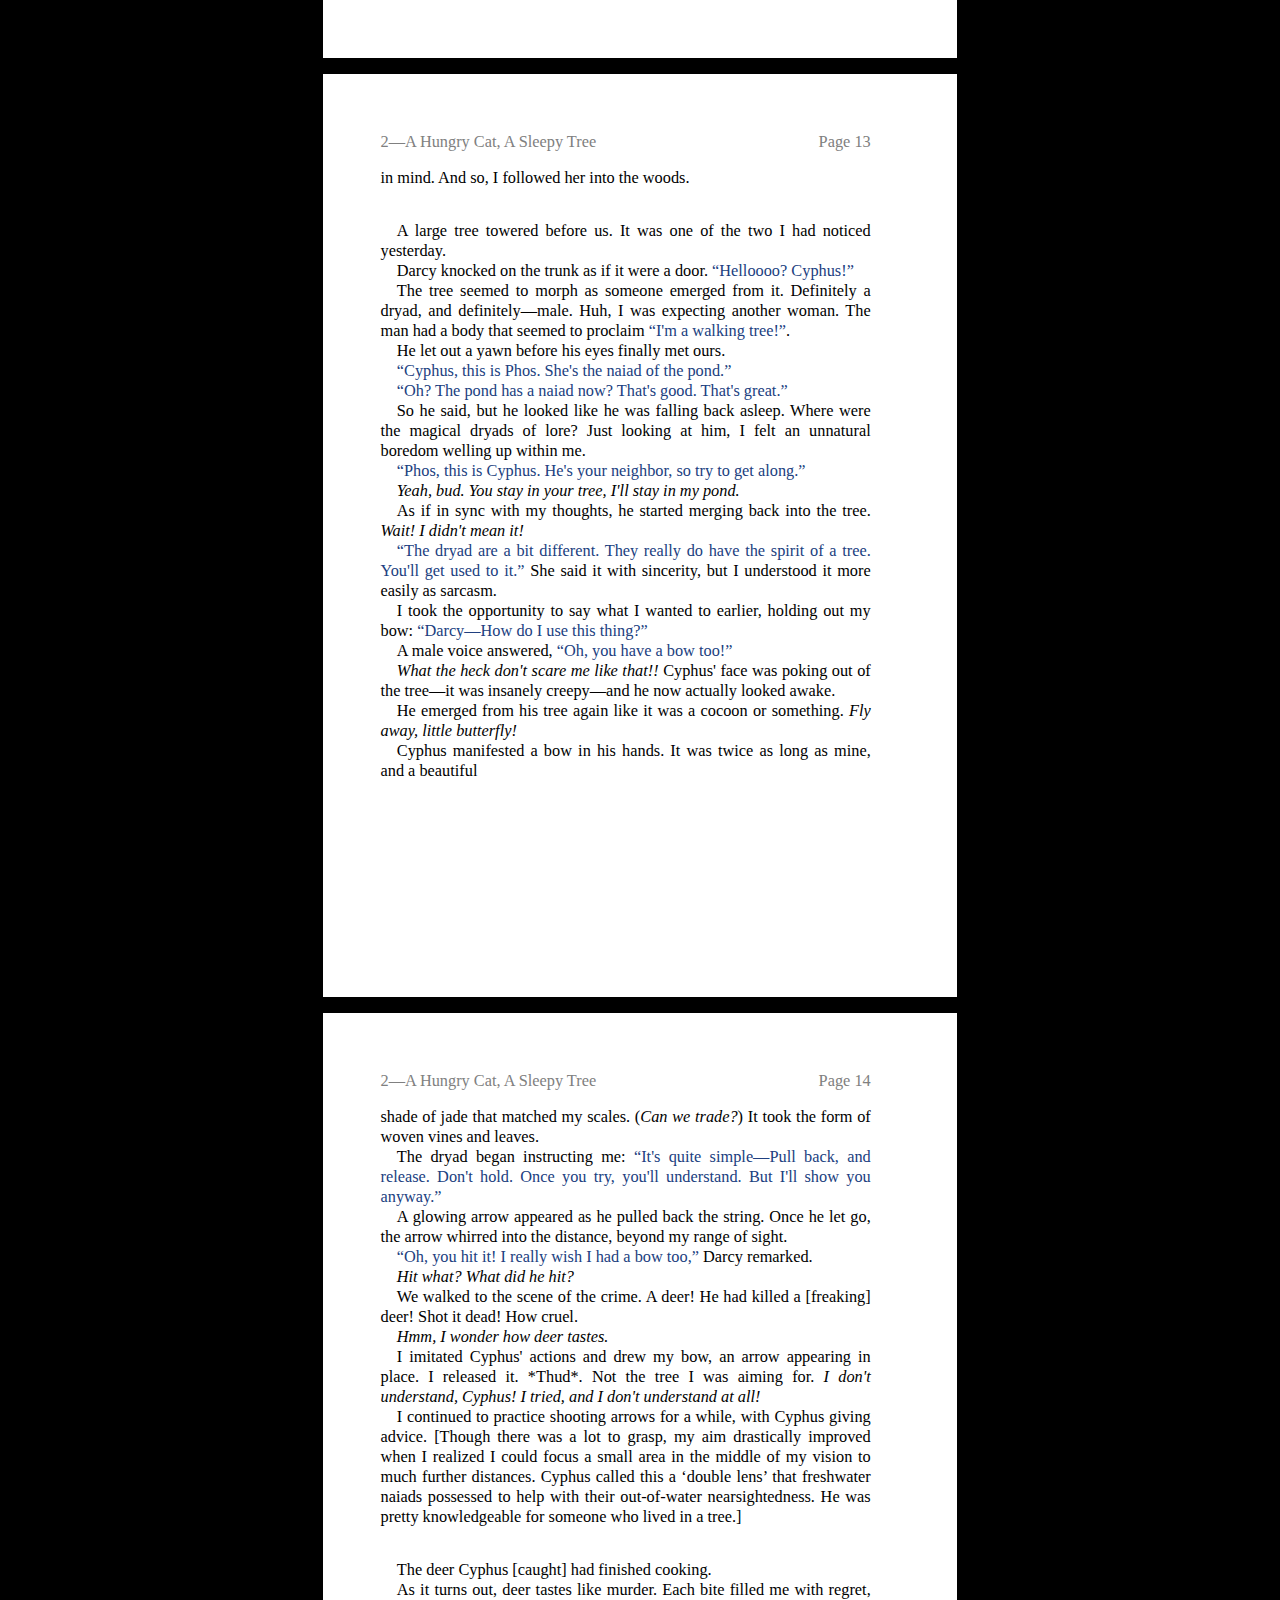
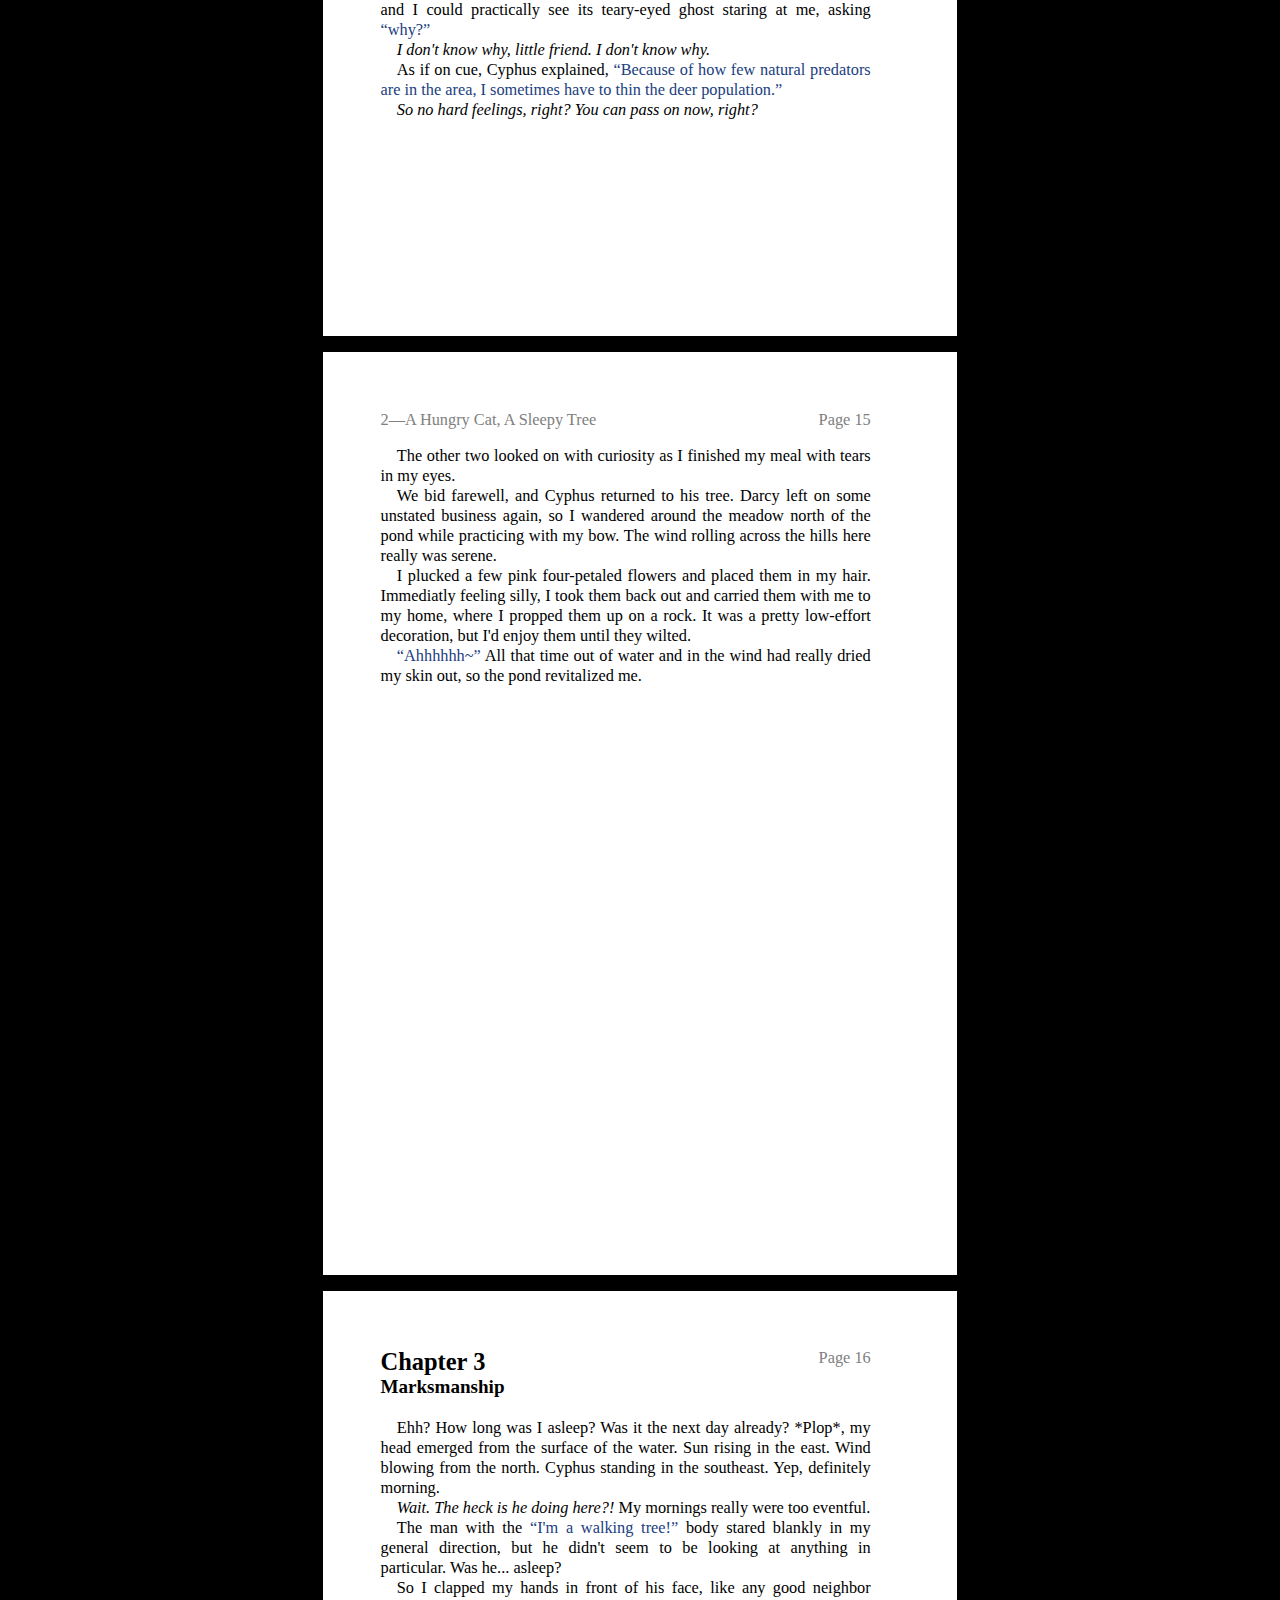
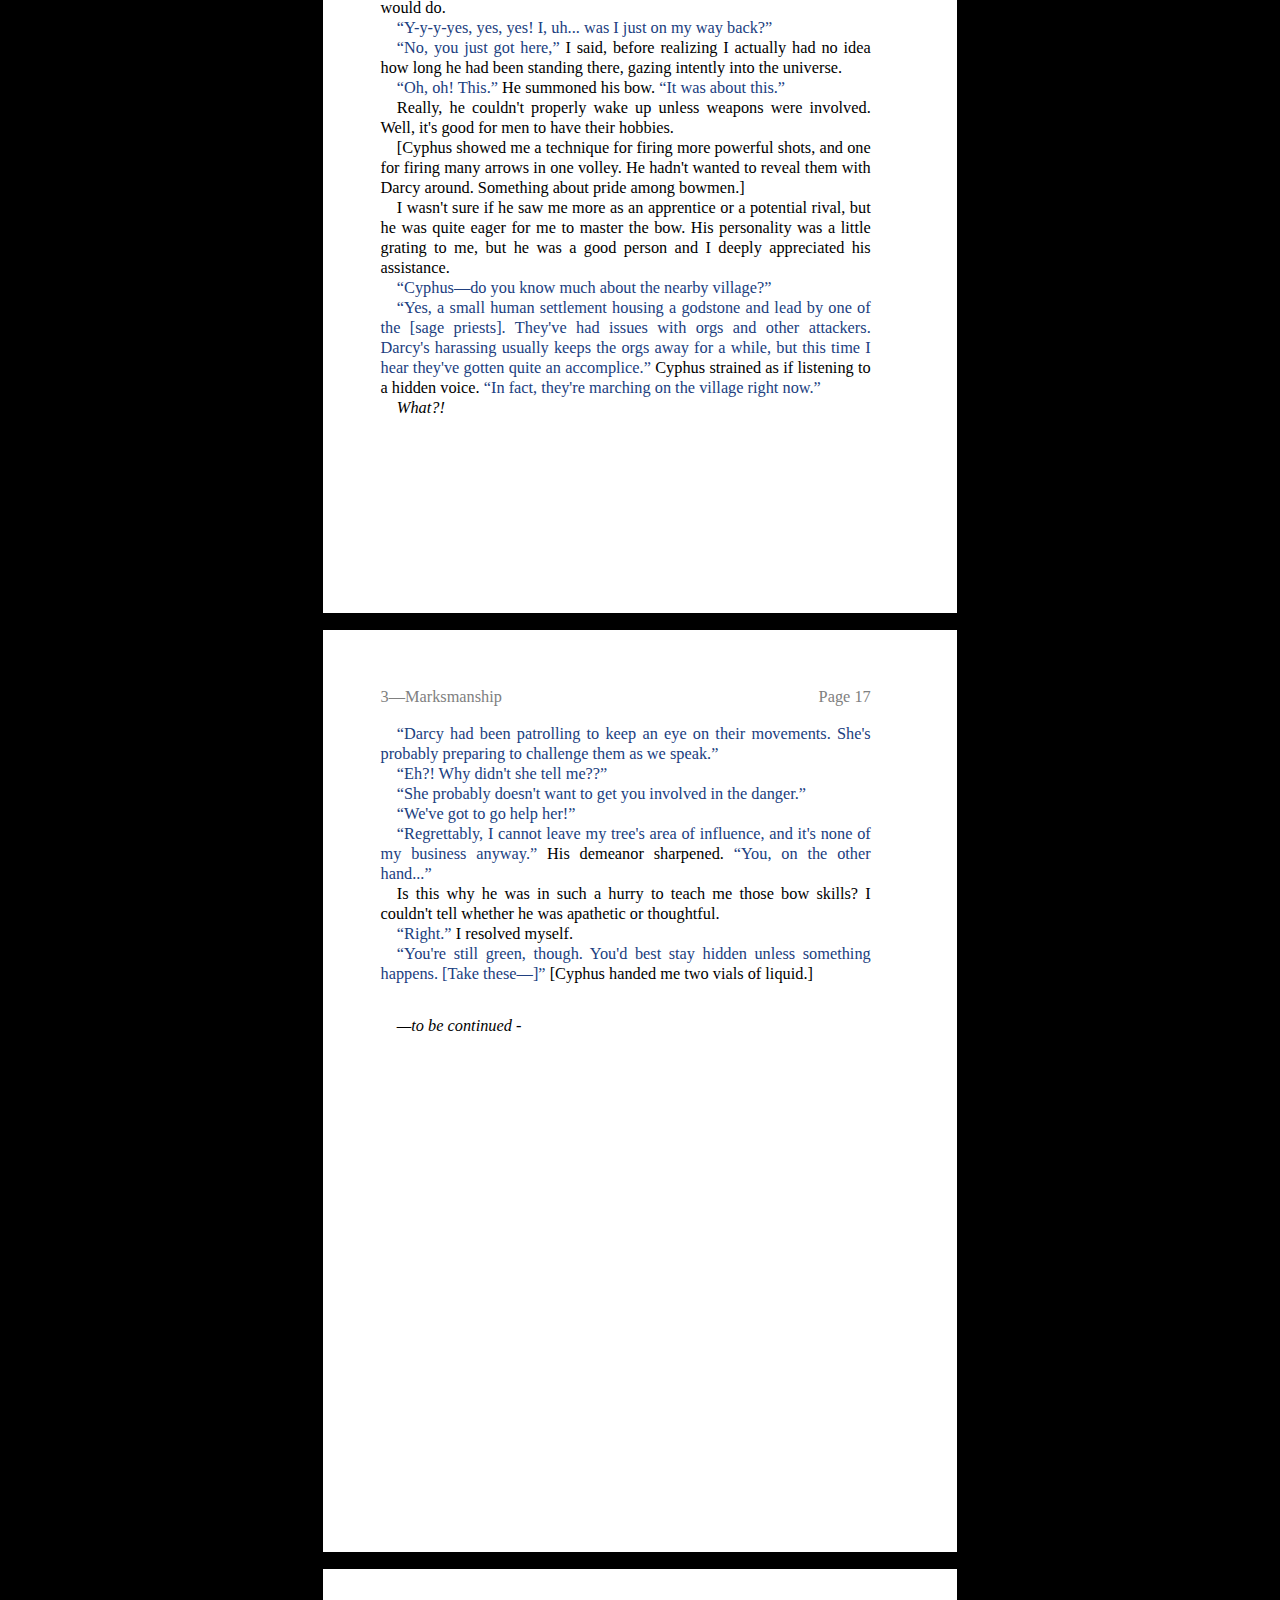
<file: paginate/naiad-draft2b.html>
<!--Compiled with Storywriter B1.1-->
<html>
<head>
<meta charset="UTF-8">
<style>
body{
    background-color: black;
/*
    transform: scale(1.2);
    transform-origin: top left;
    -moz-transform: scale(1.2);
    -moz-transform-origin: top left;
*/
}
.page{
    width: 4.25in; /*5.5 - padding*/
    min-height: 7.25in; /*8.25 - padding*/
    min-height: 7in;
    padding-top: 0.5in;
    padding-bottom: 0.5in;
    padding-left: 0.5in;
    padding-right: 0.75in;
    background-color: white;
    margin-left: auto;
    margin-right: auto;
    margin-top: 0em;
    margin-bottom: 1em;
    font-family: Bookman Old Style;
    font-family: Book Antiqua;
    font-size: 0.85em;
    font-size: 0.1415in;
    /*white-space: pre-wrap;*/
    text-align: justify;

    width: 5.1in;
    min-height: 8.4in;
    padding-top: 0.6in;
    padding-bottom: 0.6in;
    padding-left: 0.6in;
    padding-right: 0.9in;
    font-size: 0.17in;

    width: 30.64rem;
    min-height: 50.46rem;
    padding-top: 3.6rem;
    padding-bottom: 3.6rem;
    padding-left: 3.6rem;
    padding-right: 5.4rem;
    font-size: 1.02rem;

/*
    background-color: #180C0C;
    color: #C3BE98;
    background-color: #301a16;
    color: #B3935C;
    background-color: #432;
    color: #dcb;
*/
    background-color: #fff;
}
.page p{
    text-indent: 1em;
    margin-top: 0em;
    margin-bottom: 0em;
}
.page p.nohang{
    text-indent: 0em;
}
.page h1{
    margin-top: 0em;
    margin-bottom: 0em;
}
.page h2{
    margin-top: 0em;
    margin-bottom: 0em;
}
.page h3{
    margin-top: 0em;
    margin-bottom: 1em;
}
.page h4{
    margin-top: 0em;
    margin-bottom: 1em;
}
.dquote{
    color: #204080;
/*
    color: #88c;
*/
}
/*
.dquote:before{
    content: "\201C"
}
.dquote:after{
    content: "\201D"
}
.squote:before{
    content: "\2018"
}
.squote:after{
    content: "\2019"
}
*/
.pagenumber{
    float: right;
    color: #808080;
    -webkit-user-select: none; /* Safari */        
    -moz-user-select: none; /* Firefox */
    -ms-user-select: none; /* IE10+/Edge */
    user-select: none; /* Standard */
}
/*
.pagenumber:before{
    content: "Page "
}
*/
.pageheader{
    display: block;
    margin-bottom: 1em;
    color: #808080;
    -webkit-user-select: none; /* Safari */        
    -moz-user-select: none; /* Firefox */
    -ms-user-select: none; /* IE10+/Edge */
    user-select: none; /* Standard */
}
.shortbreak{
    height: 2em;
}
.longbreak{
    width: 100%;
    text-align: center;
    margin-top: 2em;
    margin-bottom: 2em;
}
.longbreak:after{
    content: "\25c6\25c6\25c6";
}
</style>
</head>
<body>
<div class="page">
<span class="pagenumber">Page 1</span>
<h1>Naiad</h1>
<h4>Kristopher A. McKenzie</h4>
</p>
<p class="nohang"><h2>Memory I</h2>
<h3></h3>
</p><p><i>A sole leaf flutters on the tip of a branch,</p>
<p>buffeted about by the January wind.</p>
<p>Like a forgotten plum, it begins to decay.</p>
<p>The weight of many cast onto one destroys the soul. </i></p>
<div class="shortbreak"></div>
<p>■■■■ hadn't visited the park in months. It was usually full of talkative adults and excited children. Sometimes they had approached ×××. <span class="dquote">&ldquo;Hey ××××, play ball with us!&rdquo;</span> <span class="dquote">&ldquo;Are ××× in school? What are ××× studying?&rdquo;</span> When there were people ××× age, they seemed as uncomfortable as ××× did.</p>
<p>But today was special. The bitterly cold breeze drove people to their indoor comforts, leaving the sacred grounds to ■■■■ alone. ××× huddled against a tree while pulling ××× overcoat tight like a blanket.</p>
<p><span class="dquote">&ldquo;Fellum, fellum, fellum.&rdquo;</span></p>
<p>It was ××× special chant to summom <span class="squote">&lsquo;Charles&rsquo;</span>.</p>
<p><span class="dquote">&ldquo;Hello, Charles. Oh, it's warm where you live? ■'ll have to visit some time. Yes, yes, ■ enjoyed the cookies you brought me last time. Oh, you have more? Thanks so much!&rdquo;</span></p>
<p>Like this, ××× continued conversing, until Charles had to leave to prepare supper for his many children.</p>
<p>Of course, Charles was just an imaginary friend. But he meant all the world to ■■■■. Though, it was more a diversion. ××× had never known the warmth of a true friendship.</p>
</div>
<div class="page">
<span class="pagenumber">Page 2</span>
<p class="nohang"><h2>Chapter 1</h2>
<h3>A Quiet Puddle, A Strong Gust</h3>
</p><p>The sound of the wind blowing through trees. Birds chirping in the branches. Sunlight gently warming my body. Grass tickling my arms.</p>
<p>I was lying in the grass in a forest clearing, a spring to my left flowing into a glasslike pond at my feet. By my best judgment, it was late morning. I leaned over and looked into the water. My reflection gazed back, a young woman with long wavy pale blue hair&mdash;almost like a blue version of blonde. I'd never seen this face before, but somehow I recognized it as my own.</p>
<p>The water seemed to beckon to me, like a mother calling her child into her embrace. Only intending to step in, I instinctively dove head-first into the pond. The entire world exploded with clarity. Before, my vision had been on the hazy side, a [familiar] nearsightedness. Now, the underwater space was in crisp focus. I almost seemed to <i>feel</i> everything around me as precisely as I could see it. Though the surface covered only around 1,000 square feet, it was surprisingly deep and felt delightfully spacious.</p>
<p>For the first time, I realized that my legs were coated in greenish-blueish scales, and my feet were somewhat webbed.</p>
<p><span class="dquote">&ldquo;Naiad.&rdquo;</span> The word slipped from my lips. That's what I was&mdash;something like a water spirit. With a flick of my feet, I darted forward. Yes, yes! Faster and faster I swam circuits around the pond. The water rushing across my entire body filled me with a deep energy and contentedness. Yes! This was life!</p>
<p>While I would have liked to swim forever in childlike bliss, I was getting tired and a little hungry. Food. Where was the food? <i>What</i> was the food? I could eat those fish staring at me with their judgmental little eyes, but then the tiny ecosystem in my pond might suffer.</p>
<p>So, I pushed my head out of the surface and looked around, hoping to find something before I truly got hungry. Though the wind had calmed, a gust-like sound came from above. I tilted my head just in time to see a large bird descending upon me.</p>
</div>
<div class="page">
<span class="pagenumber">Page 3</span>
<span class="pageheader">1&mdash;A Quiet Puddle, A Strong Gust</span>
<p>
 <span class="dquote">&ldquo;Yah!?&rdquo;</span> I dodged back into the water and peered from the safety of my depths. It was... a harpy? And she was... beckoning to me.</p>
<p>Cautiously, I returned to the surface.</p>
<p><span class="dquote">&ldquo;There you are, you shy little thing!&rdquo;</span> the <span class="squote">&lsquo;harpy&rsquo;</span> said.</p>
<p><span class="dquote">&ldquo;Shy, my dorsal fin!&rdquo;</span> I had made a weird joke already. <span class="dquote">&ldquo;What were you trying to do to me?!&rdquo;</span></p>
<p><span class="dquote">&ldquo;Sorry, sorry! I thought you were a delicious fish.&rdquo;</span></p>
<p><span class="dquote">&ldquo;What part of this says <span class="squote">&lsquo;fish&rsquo;</span> to you?&rdquo;</span> My only fish-like features had been underwater at the time.</p>
<p><span class="dquote">&ldquo;The part about you sticking your head out of the water, silly! My name is Darcy. I haven't seen you before. Are you a traveling naiad? What should I call you?&rdquo;</span></p>
<p>Ah&mdash;this pond might have been a regular food source for Darcy. No wonder she thought I was a fish. <i>No wonder there were so few fish! My precious ecosystem!</i></p>
<p><span class="dquote">&ldquo;Hello? Name?&rdquo;</span></p>
<p><span class="dquote">&ldquo;I don't have a name!&rdquo;</span> I yelled out.</p>
<p>Darcy looked on confusedly, uncertain what I was upset about. <span class="dquote">&ldquo;Ohhh!&rdquo;</span> she said with an <span class="squote">&lsquo;I get it now&rsquo;</span> pose. <span class="dquote">&ldquo;You were just born from the pond, weren't you?&rdquo;</span></p>
<p><span class="dquote">&ldquo;Born?&rdquo;</span></p>
<p><span class="dquote">&ldquo;Yeah! We spirits aren't birthed from parents like animals. It's more like, hmmm, like you <i>are</i> the pond. Or a piece of it, anyway.&rdquo;</span></p>
<p>That doesn't make any sense, but somehow I understand.</p>
<p><span class="dquote">&ldquo;There are lots and lots of types of spirits, but you and I are cousins, so warm up to me already, will ya?&rdquo;</span> Darcy said as she pushed her face close to mine. I hadn't realized that I drifted to the shore. Her charisma really took my guard down.</p>
<p><span class="dquote">&ldquo;C-cousins?&rdquo;</span></p>
<p><span class="dquote">&ldquo;We're both nomids, aren't we?&rdquo;</span></p>
<p><span class="dquote">&ldquo;...&rdquo;</span></p>
<p>Darcy went on to explain that within the world were beings that were naturally born, such as humans</p>
</div>
<div class="page">
<span class="pagenumber">Page 4</span>
<span class="pageheader">1&mdash;A Quiet Puddle, A Strong Gust</span>
<p class="nohang">
 and animals, and beings that simply <span class="squote">&lsquo;arrived&rsquo;</span>, pieces of nature transformed, called spirits or <span class="dquote">&ldquo;sprights&rdquo;</span>. Among the sprights were those especially close to nature, the five nomids: nephel born from the winds, dryad of the trees, naiad of the waters, orid of the earth, and hephal of the flames beneath. <span class="dquote">&ldquo;Nephel and naiad are particularly close. See, my talons are perfect for catching large fish like you.&rdquo;</span></p>
<p>I jumped back in horror.</p>
<p><span class="dquote">&ldquo;You really were trying to eat me!!&rdquo;</span> ( ꒪Д꒪)ノ</p>
<p>Darcy shook with laughter, her face losing some color from lack of breath. <span class="dquote">&ldquo;You&mdash;are&mdash;priceless! You are a dear! No, see, nephel and naiad enjoy the most freedom, as they're not bound to solid objects like stone or trees. We should totally go on a journey together!&rdquo;</span></p>
<p><span class="dquote">&ldquo;You'd probably end up cooking me over a campfire.&rdquo;</span></p>
<p>The thought of roasted fish tripled my hunger, and my stomach let out a loud groan. Darcy put a hand over her mouth and giggled. Geez, this girl.</p>
<p><span class="dquote">&ldquo;What do naiads eat, anyway?&rdquo;</span> I asked.</p>
<p><span class="dquote">&ldquo;What do you feel like eating?&rdquo;</span></p>
<p><span class="dquote">&ldquo;Fish.&rdquo;</span></p>
<p><span class="dquote">&ldquo;Ha! A pondling with the tastes of a river naiad. You really are a treasure. As you know, I like fish too&mdash;real big fish.&rdquo;</span></p>
<p>With my eyebrows alone I told her <span class="dquote">&ldquo;Yes, I know already&rdquo;</span>. Darcy then looked hungrily into the pond.</p>
<p><span class="dquote">&ldquo;Keep your claws out of my ecosystem,&rdquo;</span> I warned.</p>
<p>Darcy sighed, <span class="dquote">&ldquo;Nothing to be done about it, then. Come, let's go to the river.&rdquo;</span></p>
<p>For some reason, her hand was still over her mouth. Weird girl.</p>
<div class="shortbreak"></div>
<p>Ultimately, I followed her to the <span class="squote">&lsquo;river&rsquo;</span>. It was a glorified creek&mdash;knee deep and only around six feet wide. Nevertheless, it had a bountiful supply of fish. As it turned out, I was a complete failure at grabbing fish</p>
</div>
<div class="page">
<span class="pagenumber">Page 5</span>
<span class="pageheader">1&mdash;A Quiet Puddle, A Strong Gust</span>
<p class="nohang">
 out of the water, so Darcy took care of that (and built a fire) while I gathered edible leaves and roots that she had shown me on the way over.</p>
<p>Her talon technique really was something else.</p>
<p><span class="dquote">&ldquo;Eat up, dear.&rdquo;</span></p>
<p>The raw and cooked fish were near equally delicious, or perhaps I had just gotten that hungry. The leaves and roots were tolerable&mdash;some were even good&mdash;but I tended toward the meat.</p>
<p><span class="dquote">&ldquo;My, my. If you keep eating meat like that, you'll get fat, and-&rdquo;</span></p>
<p><span class="dquote">&ldquo;And you'll eat me,&rdquo;</span> I finished her sentence. This was going to be a recurring joke, wasn't it?</p>
<p>The fire crackled.</p>
<p><span class="dquote">&ldquo;That's right! I forgot to name you.&rdquo;</span></p>
<p><span class="dquote">&ldquo;Quit playing as my mother,&rdquo;</span> I objected.</p>
<p><span class="dquote">&ldquo;'Phos'.&rdquo;</span></p>
<p>I was ignored. And did she even put any thought into that name?</p>
<p><span class="dquote">&ldquo;It means light. I thought of it when I noticed how beautifully light reflects from your scales.&rdquo;</span></p>
<p><i>W-well then I guess it can't be helped.</i></p>
<p><span class="dquote">&ldquo;Okay,&rdquo;</span> I weakly consented.</p>
<p><span class="dquote">&ldquo;Hmm? You... like it?!&rdquo;</span></p>
<p><span class="dquote">&ldquo;I-It'll do for now, I suppose.&rdquo;</span></p>
<p><span class="dquote">&ldquo;Yaaaaaaaaaayyyyy!&rdquo;</span></p>
<p>I covered my ears. <i>So noisy!</i></p>
<p><span class="dquote">&ldquo;So, Phos, we're halfway to the village. How about I take you to meet some people before returning you to your puddle?&rdquo;</span></p>
<p><i>Village? A nomid village?</i></p>
<div class="shortbreak"></div>
<p>The afternoon sunlight cast beams through clouds of dust. Houses made of rough-cut wooden boards lined a dirt road. Many of them had some sort of flag or banner on the front, all with the same design.</p>
<p>A moment ago, carts had been rolling and people busily walking around,</p>
</div>
<div class="page">
<span class="pagenumber">Page 6</span>
<span class="pageheader">1&mdash;A Quiet Puddle, A Strong Gust</span>
<p class="nohang">
 but now they all stood silent, staring our way. Humans. My first encounter with humans in this world. Darcy, Darcy, what sort of trouble have you gotten us into?</p>
<p><span class="dquote">&ldquo;It's the Lady Nephel! And she's brought a Lady Naiad!&rdquo;</span></p>
<p>Rather than aggression, the atmosphere turned into something festive. Darcy seemed quite the prankstery type to me, so I figured she'd be the target of enmity, but instead there was nothing but reverence.</p>
<p><span class="dquote">&ldquo;Humans are quite fond of benevolent nomids. I've suggested to you that I don't have a home, but I'm something of a protector for this village, so I seldom wander too far away,&rdquo;</span> Darcy explained to me in a quiet tone. <span class="dquote">&ldquo;Seeing a new face has gotten them awfully excited.&rdquo;</span></p>
<p>Many people offered to prepare us a meal, and Darcy said she'd usually pick one at random, but we decided to eat with the village chief to introduce me.</p>
<div class="shortbreak"></div>
<p><span class="dquote">&ldquo;This is Phos, my new friend.&rdquo;</span></p>
<p><span class="dquote">&ldquo;I see,&rdquo;</span> the chief said with a smile.</p>
<p><span class="dquote">&ldquo;Phos, this is the chief.&rdquo;</span></p>
<p><span class="dquote">&ldquo;Pleased to meet you.&rdquo;</span></p>
<p>We took seats around a wooden table and began eating right away. Darcy was still full from our meal earlier, so she only picked at a few vegetables, but I ate a considerable amount of beef.</p>
<p><span class="dquote">&ldquo;My, my, aren't you the carnivore,&rdquo;</span> the nephel teased.</p>
<p><span class="dquote">&ldquo;It's because I didn't have any breakfast!&rdquo;</span></p>
<p>The chief chuckled. <span class="dquote">&ldquo;You're rather lively today, Darcy.&rdquo;</span></p>
<p><i>Wasn't she always that way?</i></p>
<p>I noticed that he, unlike the other villagers, called her by name.</p>
<p><span class="dquote">&ldquo;More importantly,&rdquo;</span> Darcy interjected, <span class="dquote">&ldquo;what have the orgs been up to?&rdquo;</span></p>
<p><span class="dquote">&ldquo;Your return was quite timely. They seem to have gotten a cyclops on their side. We can normally handle</span></p>
</div>
<div class="page">
<span class="pagenumber">Page 7</span>
<span class="pageheader">1&mdash;A Quiet Puddle, A Strong Gust</span>
<p class="nohang">
<span class="dquote"> the orgs, but we've never even seen a cyclops, much less fought one.&rdquo;</span></p>
<p>I actually had some concept of orgs in my mind&mdash;men with tusks protruding from their mouths and a fighting spirit to match. These villagers, on the other hand, looked nothing like warriors. I raised a brow when I heard they could hold their own against an army of orgs.</p>
<p>The chief shifted to a deeply formal tone. <span class="dquote">&ldquo;I'd like to request your assistance in defeating the cyclops,&rdquo;</span> he said while bowing toward Darcy. <span class="dquote">&ldquo;They're rallying in the northern barrens.&rdquo;</span></p>
<p>Darcy had a look of deep uncertainty on her face.</p>
<p><span class="dquote">&ldquo;O-of course I'd never ask you to fight in the barrens, the domain of the wyverns. Instead, I'd like to ask you to assist us once the enemy has entered the forest.&rdquo;</span></p>
<p><span class="dquote">&ldquo;It's not that,&rdquo;</span> Darcy replied. <span class="dquote">&ldquo;I've only just met Phos. I need to keep her out of trouble. She's newly [born], you now.&rdquo;</span></p>
<p><span class="dquote">&ldquo;Oh, quit mothering me!&rdquo;</span> I said. <span class="dquote">&ldquo;I'm more worried about <i>you</i>. Fighting a <i>Cyclops</i>?! Is that something that nephel do?&rdquo;</span></p>
<p><span class="dquote">&ldquo;As long as I have the air and they don't, then they'll never stand a chance against me!&rdquo;</span> she replied with a proud chest thump. <span class="dquote">&ldquo;Anyway, consider it done.&rdquo;</span></p>
<div class="shortbreak"></div>
<p>The sun had fully set by the time we returned to the pond. My eyes had quickly adjusted to the darkness, but my vision out of water was pretty poor, so I had to rely on Darcy's nocturnal prowess.</p>
<p><span class="dquote">&ldquo;Alright, I guess this is goodnight.&rdquo;</span> Darcy pulled me into a tight hug.</p>
<p><span class="dquote">&ldquo;Geez, weren't we supposed to be solitary creatures?&rdquo;</span></p>
<p><span class="dquote">&ldquo;Ohhh, don't be like thaaaat,&rdquo;</span> she replied. <span class="dquote">&ldquo;I'll come by tomorrow&mdash;[there are some things I'd like to teach you about].&rdquo;</span></p>
<p><span class="dquote">&ldquo;Okay then.&rdquo;</span></p>
<p>She was meddlesome, but she was a good person, and having a fellow nomid to show me the ropes</p>
</div>
<div class="page">
<span class="pagenumber">Page 8</span>
<span class="pageheader">1&mdash;A Quiet Puddle, A Strong Gust</span>
<p class="nohang">
 was like a blessing from the heavens.</p>
<p>After Darcy flapped into the night, only the sound of crickets remained. I slipped into the water, my thoughts wandering across the day's events as I realized my own sleepiness.</p>
<p>As I relaxed, clouded visions of another life began to prick at my mind. My own? Somebody else's? While the visions weren't distinctly bad, they felt hollow.</p>
<p>In contrast to that, right now I was as fulfilled as I could be. Maybe it was just the rush of new experiences and it would fade over time. Regardless, I was looking forward to what else this world had in store for me.</p>
<p>And I was looking forward to seeing that troublesome nephel again. Even submerged in the water, her hug seemed to linger on my skin, carrying me to sleep. With that, my first day came to a close.</p>
</div>
<div class="page">
<span class="pagenumber">Page 9</span>
<p class="nohang"><h2>Chapter 2</h2>
<h3>A Hungry Cat, A Sleepy Tree</h3>
</p><p><i>Where am I?</i></p>
<p>A strange place spread out before me&mdash;an expanse of water. Ah, I'd had many of these in the past. Drowning dreams. No matter how far up I swam, I could never make it to the surface before running out of breath.</p>
<p>Terrified, I began pushing my way through the water. Even though I knew it was futile, I always tried to survive. Was this more crude animal instinct, or something poetic? Either way, I reached out and-</p>
<p>*SPLASH* I shot from the surface and landed on a bed of grass, gasping for air. This grass... is... familiar?</p>
<p><i>Ah. Aha. Ahahaha.</i></p>
<p>It wasn't a dream. I live in the water. <i>How embarrassing!</i> I glanced around sharply, praying Darcy hadn't seen it. I had to make sure she never found out!</p>
<p>The nephel was nowhere to be seen. Good. Well, first things first&mdash;I needed to get accustomed to finding food before I ended up inconveniencing myself.</p>
<p>I wandered into the woods in search of familiar plant matter, but found myself subconsciously following the route to the river. Before I realized it, I was already engrossed in lunging at fish. But I failed to catch a single one.</p>
<p>Swallowing my annoyance, I decided to play smart and build a dam out of limbs and brush. Soon, I had a bountiful harvest piling up against the makeshift wall. <i>Take that, mindless mongrels!</i> There were three types of fish in various sizes, and far too many for me to eat, so I indulged myself in selecting a few prime specimens for <span class="squote">&lsquo;flavor study&rsquo;</span>.</p>
<p>A cascade of rustling leaves caught my attention, drawing closer at an alarming speed.</p>
<p><span class="dquote">&ldquo;Heeeeee!&rdquo;</span> I shrieked before a massive panther that burst from the brush. However, it ignored me and pounced into the pool of fish against the dam. I had to stop it! It was going to take my food!</p>
<p>Something whizzed by and crashed into the ground. Darcy?! She somehow</p>
</div>
<div class="page">
<span class="pagenumber">Page 10</span>
<span class="pageheader">2&mdash;A Hungry Cat, A Sleepy Tree</span>
<p class="nohang">
 rolled into a stance, standing between me and the cat, holding a crackling sword before her.</p>
<p><span class="dquote">&ldquo;Phos! Are you okay?&rdquo;</span></p>
<p><span class="dquote">&ldquo;Y-yeah. I was just...&rdquo;</span></p>
<p><span class="dquote">&ldquo;Goh! Goh!&rdquo;</span> she threatened at the cat while stomping her feet and waving the sword in an intimidating manner. Realizing that it was outmatched, it turned and slunk back into the woods.</p>
<p><span class="dquote">&ldquo;Thanks,&rdquo;</span> I said through breath that had not settled yet.</p>
<p><span class="dquote">&ldquo;That's strange. Panthers usually wouldn't attack a nomid without being provoked. Maybe it realized how tasty you look.&rdquo;</span></p>
<p><span class="dquote">&ldquo;I think it was after my fish. Ah&mdash;<i>my fish!</i>&rdquo;</span> The dam had been broken, and the fish all swam away.</p>
<p><i>You were lucky this time!</i></p>
<p><span class="dquote">&ldquo;Just how many did you&mdash;So your gluttony has finally gotten you into trouble, huh?&rdquo;</span> Darcy teased with a smirk.</p>
<p><span class="dquote">&ldquo;Nevermind that&mdash;you have a sword?&rdquo;</span></p>
<p><span class="dquote">&ldquo;All [nomids] can manifest weapons. One day, you'll face a powerful foe, and it'll instinctively come to you.&rdquo;</span> After a moment, she made a silly face and continued, <span class="dquote">&ldquo;Oops, I might have just chased off your powerful foe.&rdquo;</span> Very interesting. I wondered what sort of weapon a naiad might manifest.</p>
<p>Darcy took pity on me and once again fished up my breakfast with her legendary talons. Self-sufficiency could wait&mdash;I allowed myself to be spoiled once more. She also added some vegetation to the mix, apparently from a small cultivated plot somewhere north of here, beyond the meadows.</p>
<p><span class="dquote">&ldquo;Say, why do the orgs attack the village anyway? What are they after?&rdquo;</span></p>
<p><span class="dquote">&ldquo;Hmm, they're probably after the [godstone] enshrined there.&rdquo;</span></p>
<p><span class="dquote">&ldquo;'Godstone'?&rdquo;</span></p>
<p><span class="dquote">&ldquo;Well, they say that, hundreds of years ago, one of the gods was rioting in the heavens. So the others turned him to stone and dropped him right out of the sky. He crashed into the earth, stone</span></p>
</div>
<div class="page">
<span class="pagenumber">Page 11</span>
<span class="pageheader">2&mdash;A Hungry Cat, A Sleepy Tree</span>
<p class="nohang">
<span class="dquote"> pieces of him scattering everywhere.</span></p>
<p><span class="dquote">&ldquo;These so-called <span class="squote">&lsquo;godstones&rsquo;</span> are pearlescent stones that drain the life from anything nearby. Fortunately, wood blocks the effect, so they've been sealed in wooden boxes and guarded by cities, towns, and villages all over. The unspoken agreement is that each settlement can house no more than one of these powerful stones.&rdquo;</span></p>
<p><span class="dquote">&ldquo;So that village has a godstone.&rdquo;</span></p>
<p><span class="dquote">&ldquo;Exactly!&rdquo;</span></p>
<p><span class="dquote">&ldquo;Why not just throw them in a hole in the ground?&rdquo;</span></p>
<p><span class="dquote">&ldquo;Because somebody would definitely dig them up and use them as weapons of war. Like this sect of orgs, who basically worship dominace. Fortunately, they're always fighting amongst themselves, so they never really form large armies.</span></p>
<p><span class="dquote">&ldquo;Also, the hephal are underground, and <i>they're</i> an even bigger problem, so that would be the worst place to put a godstone.&rdquo;</span></p>
<p>Wow, my second day in the world and I'd already heard something pretty scary. Could I just curl up in my pond and hide from it all?</p>
<p><span class="dquote">&ldquo;I've got to leave now. Don't get eaten by a cat while I'm gone. I found you first!&rdquo;</span></p>
<p>With that, Darcy turned and flew into the distance northward. Wings really were convenient.</p>
<p>...But my pond was better. :<</p>
<p>I spent the rest of the day exploring. To the north, where Darcy always flew from, there was a vast meadow stretching to reach another forest line and mountains in the distance. In all other directions were just more trees, though there were a couple of particularly large ones.</p>
<p>Healthy soil. Plenty of water. A good variety of small animals and vegetation. Quiet, except for a certain bird woman. Yes, this was a good place to live.</p>
<div class="longbreak"></div>
<p>I woke in the morning and laid my head on the ground, stretching my arms</p>
</div>
<div class="page">
<span class="pagenumber">Page 12</span>
<span class="pageheader">2&mdash;A Hungry Cat, A Sleepy Tree</span>
<p class="nohang">
 across the grass. <i>So warrrm~ So soooft~ </i> My legs dangled freely in the water. My home really was the best.</p>
<p><span class="dquote">&ldquo;Hello.&rdquo;</span></p>
<p><span class="dquote">&ldquo;HYAYAYIIIII!!!&rdquo;</span> I screamed at the unexpected voice beside me while backflipping across the water. Landing in a crash, I realized that a bow had manifested in my hands, cool blue mist wisping around it.</p>
<p><span class="dquote">&ldquo;This?! This is how you learn to manifest your weapon??! What about that giant jaguar?? My gentle morning greetings are more terrifying than <i>that</i>?!&rdquo;</span></p>
<p>Oh, so it was just Darcy. She seemed to be upset.</p>
<p><span class="dquote">&ldquo;And here <i>I</i> had wanted a bow. Well, a sword really does suit me best. The gods knew I would be overpowered with a ranged weapon.&rdquo;</span> She was striking a proud pose now, but her words came out shakily.</p>
<p><span class="dquote">&ldquo;Are bows rare then?&rdquo;</span></p>
<p><span class="dquote">&ldquo;Huh? No, they're pretty common for freshwater naiads. Anyway, congratulations I guess.&rdquo;</span></p>
<p>Wow, was she pouting?</p>
<p><span class="dquote">&ldquo;In a way, I did get a bow, after all,&rdquo;</span> she quietly muttered.</p>
<p><i>I'm not your plaything!</i></p>
<p>I tried to cheer her with an honest compliment: <span class="dquote">&ldquo;Your sword is pretty impressive, though.&rdquo;</span></p>
<p>Darcy perked up. <span class="dquote">&ldquo;You like it?&rdquo;</span> She made it appear and waved it around like some sort of spectacle. Tantalizing patterns of electric arcs jumped across a pure white blade.</p>
<p><span class="dquote">&ldquo;How did you get your weapon?&rdquo;</span> I asked, still mesmerized by the sword.</p>
<p>Her eyes narrowed as she explained. <span class="dquote">&ldquo;A wyvern&mdash;I almost died. Even with this sword, I was unable to harm it. While it's true that wyverns have an advantage against nephels, I honestly have a deep-seated fear of them ever since that incident.</span></p>
<p><span class="dquote">&ldquo;Anyway, come, I have something to show you.&rdquo;</span></p>
<p>I was going to ask her to teach me how to use the bow, but it seemed she already had something</p>
</div>
<div class="page">
<span class="pagenumber">Page 13</span>
<span class="pageheader">2&mdash;A Hungry Cat, A Sleepy Tree</span>
<p class="nohang">
 in mind. And so, I followed her into the woods.</p>
<div class="shortbreak"></div>
<p>A large tree towered before us. It was one of the two I had noticed yesterday.</p>
<p>Darcy knocked on the trunk as if it were a door. <span class="dquote">&ldquo;Helloooo? Cyphus!&rdquo;</span></p>
<p>The tree seemed to morph as someone emerged from it. Definitely a dryad, and definitely&mdash;male. Huh, I was expecting another woman. The man had a body that seemed to proclaim <span class="dquote">&ldquo;I'm a walking tree!&rdquo;</span>.</p>
<p>He let out a yawn before his eyes finally met ours.</p>
<p><span class="dquote">&ldquo;Cyphus, this is Phos. She's the naiad of the pond.&rdquo;</span></p>
<p><span class="dquote">&ldquo;Oh? The pond has a naiad now? That's good. That's great.&rdquo;</span></p>
<p>So he said, but he looked like he was falling back asleep. Where were the magical dryads of lore? Just looking at him, I felt an unnatural boredom welling up within me.</p>
<p><span class="dquote">&ldquo;Phos, this is Cyphus. He's your neighbor, so try to get along.&rdquo;</span></p>
<p><i>Yeah, bud. You stay in your tree, I'll stay in my pond.</i></p>
<p>As if in sync with my thoughts, he started merging back into the tree. <i>Wait! I didn't mean it!</i></p>
<p><span class="dquote">&ldquo;The dryad are a bit different. They really do have the spirit of a tree. You'll get used to it.&rdquo;</span> She said it with sincerity, but I understood it more easily as sarcasm.</p>
<p>I took the opportunity to say what I wanted to earlier, holding out my bow: <span class="dquote">&ldquo;Darcy&mdash;How do I use this thing?&rdquo;</span></p>
<p>A male voice answered, <span class="dquote">&ldquo;Oh, you have a bow too!&rdquo;</span></p>
<p><i>What the heck don't scare me like that!!</i> Cyphus' face was poking out of the tree&mdash;it was insanely creepy&mdash;and he now actually looked awake.</p>
<p>He emerged from his tree again like it was a cocoon or something. <i>Fly away, little butterfly!</i></p>
<p>Cyphus manifested a bow in his hands. It was twice as long as mine, and a beautiful</p>
</div>
<div class="page">
<span class="pagenumber">Page 14</span>
<span class="pageheader">2&mdash;A Hungry Cat, A Sleepy Tree</span>
<p class="nohang">
 shade of jade that matched my scales. (<i>Can we trade?</i>) It took the form of woven vines and leaves.</p>
<p>The dryad began instructing me: <span class="dquote">&ldquo;It's quite simple&mdash;Pull back, and release. Don't hold. Once you try, you'll understand. But I'll show you anyway.&rdquo;</span></p>
<p>A glowing arrow appeared as he pulled back the string. Once he let go, the arrow whirred into the distance, beyond my range of sight.</p>
<p><span class="dquote">&ldquo;Oh, you hit it! I really wish I had a bow too,&rdquo;</span> Darcy remarked.</p>
<p><i>Hit what? What did he hit?</i></p>
<p>We walked to the scene of the crime. A deer! He had killed a [freaking] deer! Shot it dead! How cruel.</p>
<p><i>Hmm, I wonder how deer tastes.</i></p>
<p>I imitated Cyphus' actions and drew my bow, an arrow appearing in place. I released it. *Thud*. Not the tree I was aiming for. <i>I don't understand, Cyphus! I tried, and I don't understand at all!</i></p>
<p>I continued to practice shooting arrows for a while, with Cyphus giving advice. [Though there was a lot to grasp, my aim drastically improved when I realized I could focus a small area in the middle of my vision to much further distances. Cyphus called this a <span class="squote">&lsquo;double lens&rsquo;</span> that freshwater naiads possessed to help with their out-of-water nearsightedness. He was pretty knowledgeable for someone who lived in a tree.]</p>
<div class="shortbreak"></div>
<p>The deer Cyphus [caught] had finished cooking.</p>
<p>As it turns out, deer tastes like murder. Each bite filled me with regret, and I could practically see its teary-eyed ghost staring at me, asking <span class="dquote">&ldquo;why?&rdquo;</span></p>
<p><i>I don't know why, little friend. I don't know why.</i></p>
<p>As if on cue, Cyphus explained, <span class="dquote">&ldquo;Because of how few natural predators are in the area, I sometimes have to thin the deer population.&rdquo;</span></p>
<p><i>So no hard feelings, right? You can pass on now, right?</i></p>
</div>
<div class="page">
<span class="pagenumber">Page 15</span>
<span class="pageheader">2&mdash;A Hungry Cat, A Sleepy Tree</span>
<p>
 The other two looked on with curiosity as I finished my meal with tears in my eyes.</p>
<p>We bid farewell, and Cyphus returned to his tree. Darcy left on some unstated business again, so I wandered around the meadow north of the pond while practicing with my bow. The wind rolling across the hills here really was serene.</p>
<p>I plucked a few pink four-petaled flowers and placed them in my hair. Immediatly feeling silly, I took them back out and carried them with me to my home, where I propped them up on a rock. It was a pretty low-effort decoration, but I'd enjoy them until they wilted.</p>
<p><span class="dquote">&ldquo;Ahhhhhh~&rdquo;</span> All that time out of water and in the wind had really dried my skin out, so the pond revitalized me.</p>
</div>
<div class="page">
<span class="pagenumber">Page 16</span>
<p class="nohang"><h2>Chapter 3</h2>
<h3>Marksmanship</h3>
</p><p>Ehh? How long was I asleep? Was it the next day already? *Plop*, my head emerged from the surface of the water. Sun rising in the east. Wind blowing from the north. Cyphus standing in the southeast. Yep, definitely morning.</p>
<p><i>Wait. The heck is he doing here?!</i> My mornings really were too eventful.</p>
<p>The man with the <span class="dquote">&ldquo;I'm a walking tree!&rdquo;</span> body stared blankly in my general direction, but he didn't seem to be looking at anything in particular. Was he... asleep?</p>
<p>So I clapped my hands in front of his face, like any good neighbor would do.</p>
<p><span class="dquote">&ldquo;Y-y-y-yes, yes, yes! I, uh... was I just on my way back?&rdquo;</span></p>
<p><span class="dquote">&ldquo;No, you just got here,&rdquo;</span> I said, before realizing I actually had no idea how long he had been standing there, gazing intently into the universe.</p>
<p><span class="dquote">&ldquo;Oh, oh! This.&rdquo;</span> He summoned his bow. <span class="dquote">&ldquo;It was about this.&rdquo;</span></p>
<p>Really, he couldn't properly wake up unless weapons were involved. Well, it's good for men to have their hobbies.</p>
<p>[Cyphus showed me a technique for firing more powerful shots, and one for firing many arrows in one volley. He hadn't wanted to reveal them with Darcy around. Something about pride among bowmen.]</p>
<p>I wasn't sure if he saw me more as an apprentice or a potential rival, but he was quite eager for me to master the bow. His personality was a little grating to me, but he was a good person and I deeply appreciated his assistance.</p>
<p><span class="dquote">&ldquo;Cyphus&mdash;do you know much about the nearby village?&rdquo;</span></p>
<p><span class="dquote">&ldquo;Yes, a small human settlement housing a godstone and lead by one of the [sage priests]. They've had issues with orgs and other attackers. Darcy's harassing usually keeps the orgs away for a while, but this time I hear they've gotten quite an accomplice.&rdquo;</span> Cyphus strained as if listening to a hidden voice. <span class="dquote">&ldquo;In fact, they're marching on the village right now.&rdquo;</span></p>
<p><i>What?!</i></p>
</div>
<div class="page">
<span class="pagenumber">Page 17</span>
<span class="pageheader">3&mdash;Marksmanship</span>
<p>
 <span class="dquote">&ldquo;Darcy had been patrolling to keep an eye on their movements. She's probably preparing to challenge them as we speak.&rdquo;</span></p>
<p><span class="dquote">&ldquo;Eh?! Why didn't she tell me??&rdquo;</span></p>
<p><span class="dquote">&ldquo;She probably doesn't want to get you involved in the danger.&rdquo;</span></p>
<p><span class="dquote">&ldquo;We've got to go help her!&rdquo;</span></p>
<p><span class="dquote">&ldquo;Regrettably, I cannot leave my tree's area of influence, and it's none of my business anyway.&rdquo;</span> His demeanor sharpened. <span class="dquote">&ldquo;You, on the other hand...&rdquo;</span></p>
<p>Is this why he was in such a hurry to teach me those bow skills? I couldn't tell whether he was apathetic or thoughtful.</p>
<p><span class="dquote">&ldquo;Right.&rdquo;</span> I resolved myself.</p>
<p><span class="dquote">&ldquo;You're still green, though. You'd best stay hidden unless something happens. [Take these&mdash;]&rdquo;</span> [Cyphus handed me two vials of liquid.]</p>
<div class="shortbreak"></div>
<p><i>&mdash;to be continued -</i></p>
</div>
<div class="page">
<span class="pagenumber">Page 18</span>
<p class="nohang"><h2>Glossary</h2>
<h3></h3>
</p><p><h4>C</h4></p>
<p>Cyclops &mdash; <i>One-eyed giants.</i></p>
<p><h4>D</h4></p>
<p>Dryad &mdash; <i><b>Nomids</b> associated with trees.</i></p>
<p><h4>H</h4></p>
<p>Hephal &mdash; <i><b>Nomids</b> associated with flames.</i></p>
<p><h4>N</h4></p>
<p>Naiad &mdash; <i><b>Nomids</b> associated with water.</i></p>
<p>Nephel &mdash; <i><b>Nomids</b> associated with air.</i></p>
<p>Nomid &mdash; <i>A class of <b>sprights</b> especially close to nature.</i></p>
<p><h4>O</h4></p>
<p>Org &mdash; <i>A species of men with tusks.</i></p>
<p>Orid &mdash; <i><b>Nomids</b> associated with stone/earth.</i></p>
<p><h4>P</h4></p>
<p>Pixie &mdash; <i>An informal term for young <b>sprights</b>.</i></p>
<p><h4>S</h4></p>
<p>Spright &mdash; <i>Pieces of the world that awaken and become sentient beings, rather than being born like an animal. Also called <span class="squote">&lsquo;spirits&rsquo;</span>.</i></p>
</div>
</body>
</html>
</file>
<file: style.css>
body {
    background-color: #111;
    background-image: url("img/windblown-500x.png");
    background-size: cover;
    background-attachment: fixed;
}
.page {
    width: 50%;
    max-width: 800px;
    min-width: 600px;
    margin-top: 0px;
    margin-bottom: 10px;
    margin-left: auto;
    margin-right: auto;
    padding-top: 26px;
    padding-bottom: 26px;
    padding-left: 34px;
    padding-right: 34px;
    background-color: #444;
    font-family: Book Antiqua;
    color: #ccc;
}
a:link, a:visited {
    color: #68f;
    text-decoration: none;
}
a:hover, a:active {
    color: #fff;
}

.pagehead {
    background-color: #80C0FF;
    background-color: #333;
    border-top-left-radius: 25px;
    border-top-right-radius: 25px;
}
.pagefoot {
    background-color: #80C0FF;
    background-color: #333;
    border-bottom-left-radius: 25px;
    border-bottom-right-radius: 25px;
}
.title {
    display: block;
    margin-top: 10px;
}
.date {
    display: block;
    font-style: italic;
}

.pagenav {
    background-color: transparent;
    padding-top: 0px;
    padding-bottom: 0px;
    display: flex;
    flex-direction: row;
}
.navitem {
    background-color: #234;
    padding: 20px;
    margin-right: 10px;
}
.navitem:first-of-type {
    margin-left: -34px;
}
.navitem:last-of-type {
    margin-right: -34px;
}
.navpadding {
    background-color: #345;
    flex: 1;
}

.pagefilter {
}

img {
    max-width:100%;
}
</file>
<file: checkbox.css>
/* Modified from https://www.w3schools.com/howto/howto_css_custom_checkbox.asp */

/* Customize the label (the container) */
.checkitem {
    display: inline-block;
    position: relative;
    padding-left: 35px;
    margin-right: 20px;
    cursor: pointer;
    font-size: 22px;
    -webkit-user-select: none;
    -moz-user-select: none;
    -ms-user-select: none;
    user-select: none;
}

/* Hide the browser's default checkbox */
.checkitem input {
    position: absolute;
    opacity: 0;
    cursor: pointer;
    height: 0;
    width: 0;
}

/* Create a custom checkbox */
.checkmark {
    position: absolute;
    top: 0;
    left: 0;
    height: 25px;
    width: 25px;
    background-color: #111;
}

/* On mouse-over, add a grey background color */
.checkitem:hover input ~ .checkmark {
    background-color: #222;
}

/* When the checkbox is checked, add a blue background */
.checkitem input:checked ~ .checkmark {
    background-color: #ccc;
}

/* Create the checkmark/indicator (hidden when not checked) */
.checkmark:after {
    content: "";
    position: absolute;
    display: none;
}

/* Show the checkmark when checked */
.checkitem input:checked ~ .checkmark:after {
    display: block;
}

/* Style the checkmark/indicator */
.checkitem .checkmark:after {
    left: 9px;
    top: 5px;
    width: 5px;
    height: 10px;
    border: solid #444;
    border-width: 0 3px 3px 0;
    -webkit-transform: rotate(45deg);
    -ms-transform: rotate(45deg);
    transform: rotate(45deg);
}
</file>
<file: prj/baniracards/style.css>
body {
    margin: 0px;
    overflow: hidden;
    /*image-rendering: -webkit-optimize-contrast*/
}

.board {
    border-radius: 5px;
    background-color: #2f2f2f;
    /*padding: 20px;*/
    /*margin: 1em;*/
    margin: 0 auto;
    position: relative;
    padding: 0;
    width: 156vh;
    height: 100vh;
}
#rules {
    border-radius: 5px;
    background-color: #2f2f2f;
    position: absolute;
    top: 10vh;
    left: 10vh;
    width: 126vh;
    height: 70vh;
    z-index: 10;
    padding: 5vh;
    padding-top: 3vh;
}
.scrollbox {
    background-color: #444;
    width: 120vh;
    height: 52vh;
    overflow: scroll;
    padding: 2vh;
}
.tnote {
    background-color: #454;
    border: 1px solid #4b4;
    padding: 4px;
    color: #4b4;
}

.slot {
    border-radius: 0.5vh;
    /*border: 1px solid #111;*/
    /*background-color: #000;
    width: 96px;
    height: 256px;
    background: url('test2.webp');
    background-position: -208px -128px;
    background-size: 512px;*/
    display: inline-block;
    /*margin: 5px;*/
    background-color: #777;
    box-shadow: 2px 2px 8px #111;
    position: absolute;
    text-align: center;
    width: 20vh;
    height: 28vh;
    font-size: 3vh;
    /*line-height: 20vh;*/
    background-size: contain;
    user-select: none;
    text-shadow: 1px 1px 3px #222,-1px 1px 3px #222,1px -1px 3px #222,-1px -1px 3px #222;
    color: #ddd;
}
.slot span {
    pointer-events: none;
}
/* This psuedoelement is just to extend the horizontal hoverable range of the slots. */
.slot:after {
    content: "";
    position: absolute;
    top: 0vh;
    left: -0.833vh;
    width: 21.667vh;
    height: 28vh;
    margin: 0;
    padding: 0;
    /*border: 1px solid red;*/
}

.cost {
    border-radius: 0.5vh;
    background-color: #555;
    box-shadow: 2px 2px 8px #111;

    display: inline-block;
    position: absolute;
    text-align: center;
    width: 12vh;
    /*height: 28vh;*/
    margin-left: 4vh;
    margin-top: 14vh;
    font-size: 3vh;
    user-select: none;
    pointer-events: none;
}
.cost span {
    /*pointer-events: none;*/
}

.addon {
    position: absolute;
    top: 64.8vh;
    pointer-events: none;
    font-size: 3vh;
}
#hand-surplus {
    left: 132vh;
    width: 20vh;
    text-align: right;
}

.scoreboard {
    position: absolute;
    top: 63vh;
    text-align: left;
    pointer-events: none;
    font-size: 3vh;
}
#score-points {
    left: 3vh;
}
#score-stamina {
    left: 28vh;
}
#score-turn {
    left: 58vh;
}
.command {
    position: absolute;
    top: 44vh;
    left: 92vh;
    font-size: 3vh;
    cursor: pointer;
    user-select: none;
}
.command:hover {
    text-decoration: underline;
}
#end-turn {
    top: 40vh;
}
/*#draw-card {
    top: 44vh;
}*/
#show-rules {
    top: 48vh;
}

.highlight:before {
    content: "";
    position: absolute;
    top: -0.25vh;
    left: -0.25vh;
    width: 19.5vh;
    height: 27.5vh;
    margin: 0;
    padding: 0;
    border: 0.5vh solid yellow;
    border-radius: 0.5vh;
    pointer-events: none;
}
.disabled {
    opacity: 0.3;
}
.hidden {
    opacity: 0;
    pointer-events: none;
}
.locked {
    /*background-color: #555;*/
    background-image: url(locked.png);
}
.unlocking {
    background-image: url(unlocked.png);
}
.unlocking2 {
    background-color: #999;
}
/*.wrongtype:before {
    content: "WRONG\ATYPE";
    white-space: pre;
    position: absolute;
    top: 12vh;
    left: 0;
    width: 20vh;
    height: 28vh;
    margin: 0;
    padding: 0;
    pointer-events: none;
    font-size: 4vh;
}*/

#slot-drag {
    position: fixed;
    pointer-events: none;
}

#slot-deck {
    background-image: url('back.png');
}

.increment {
    color: aqua;
}
.decrement {
    color: red;
}
</file>
